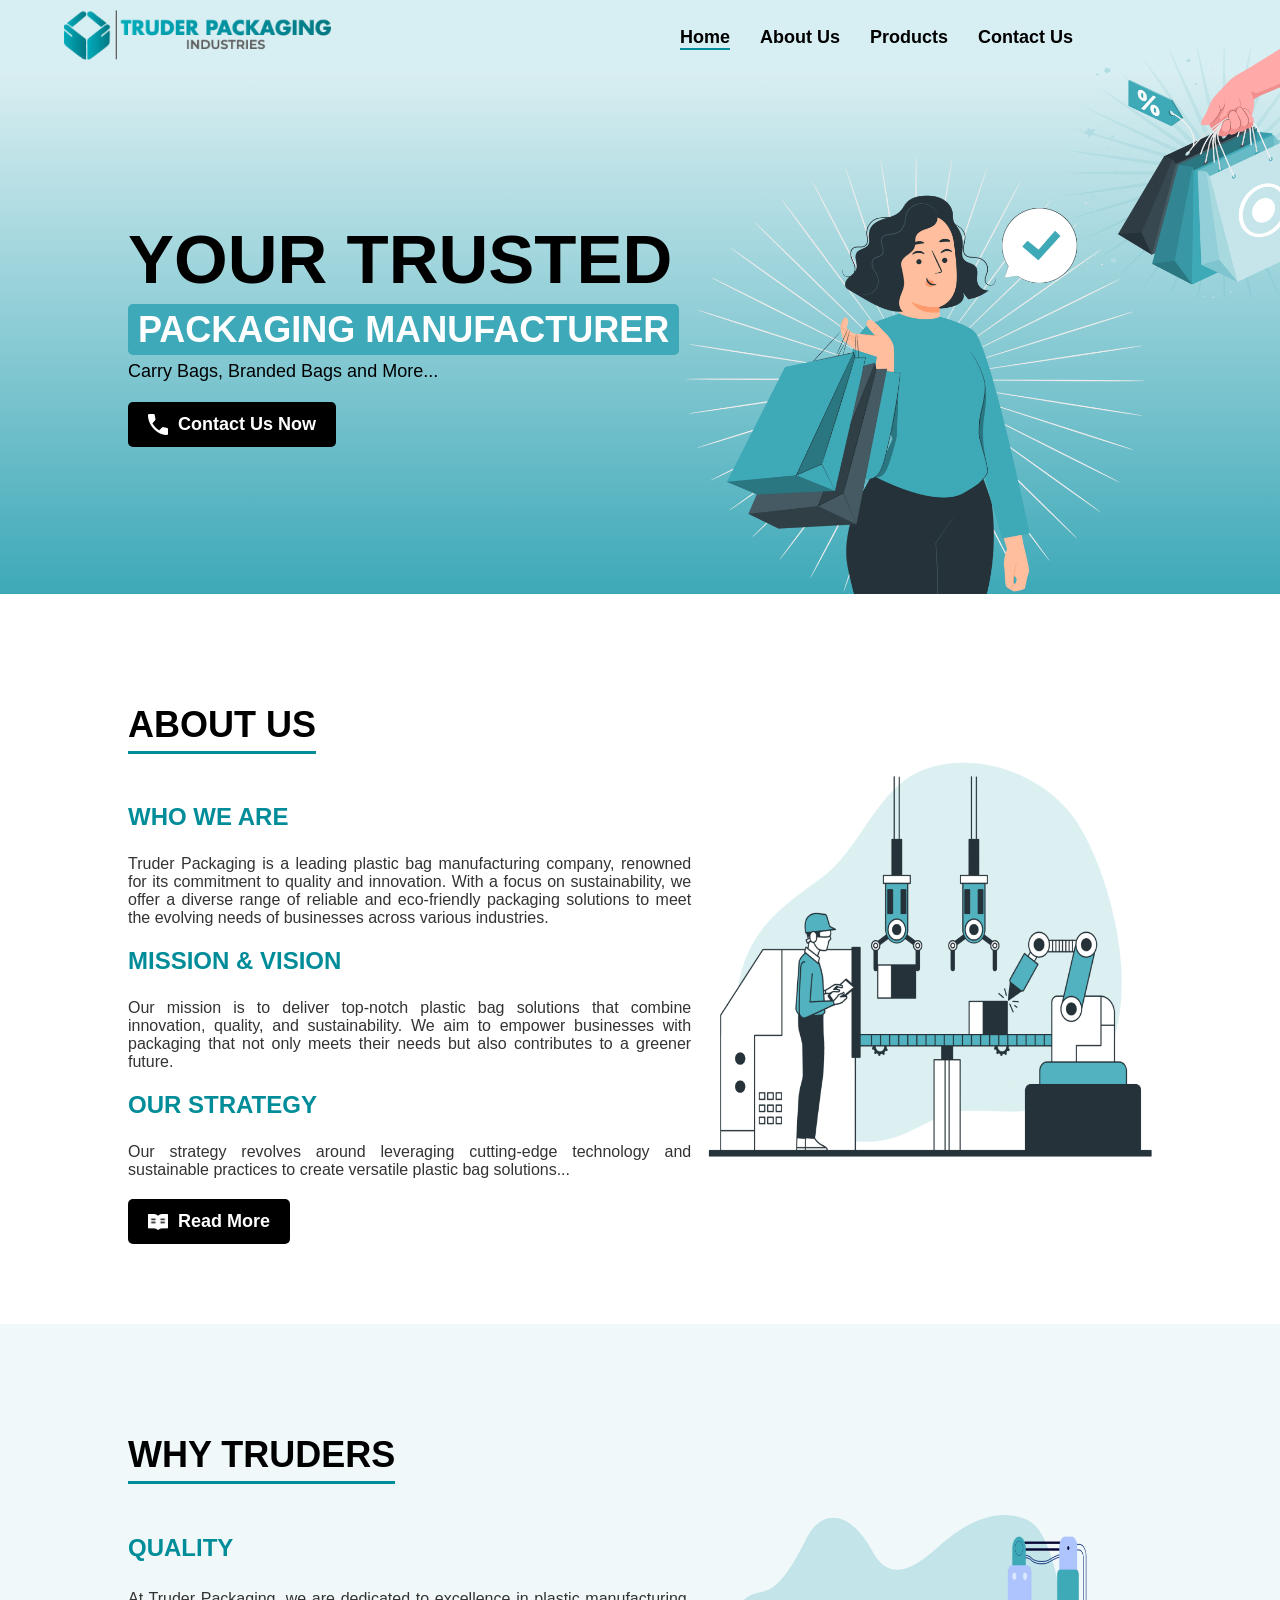
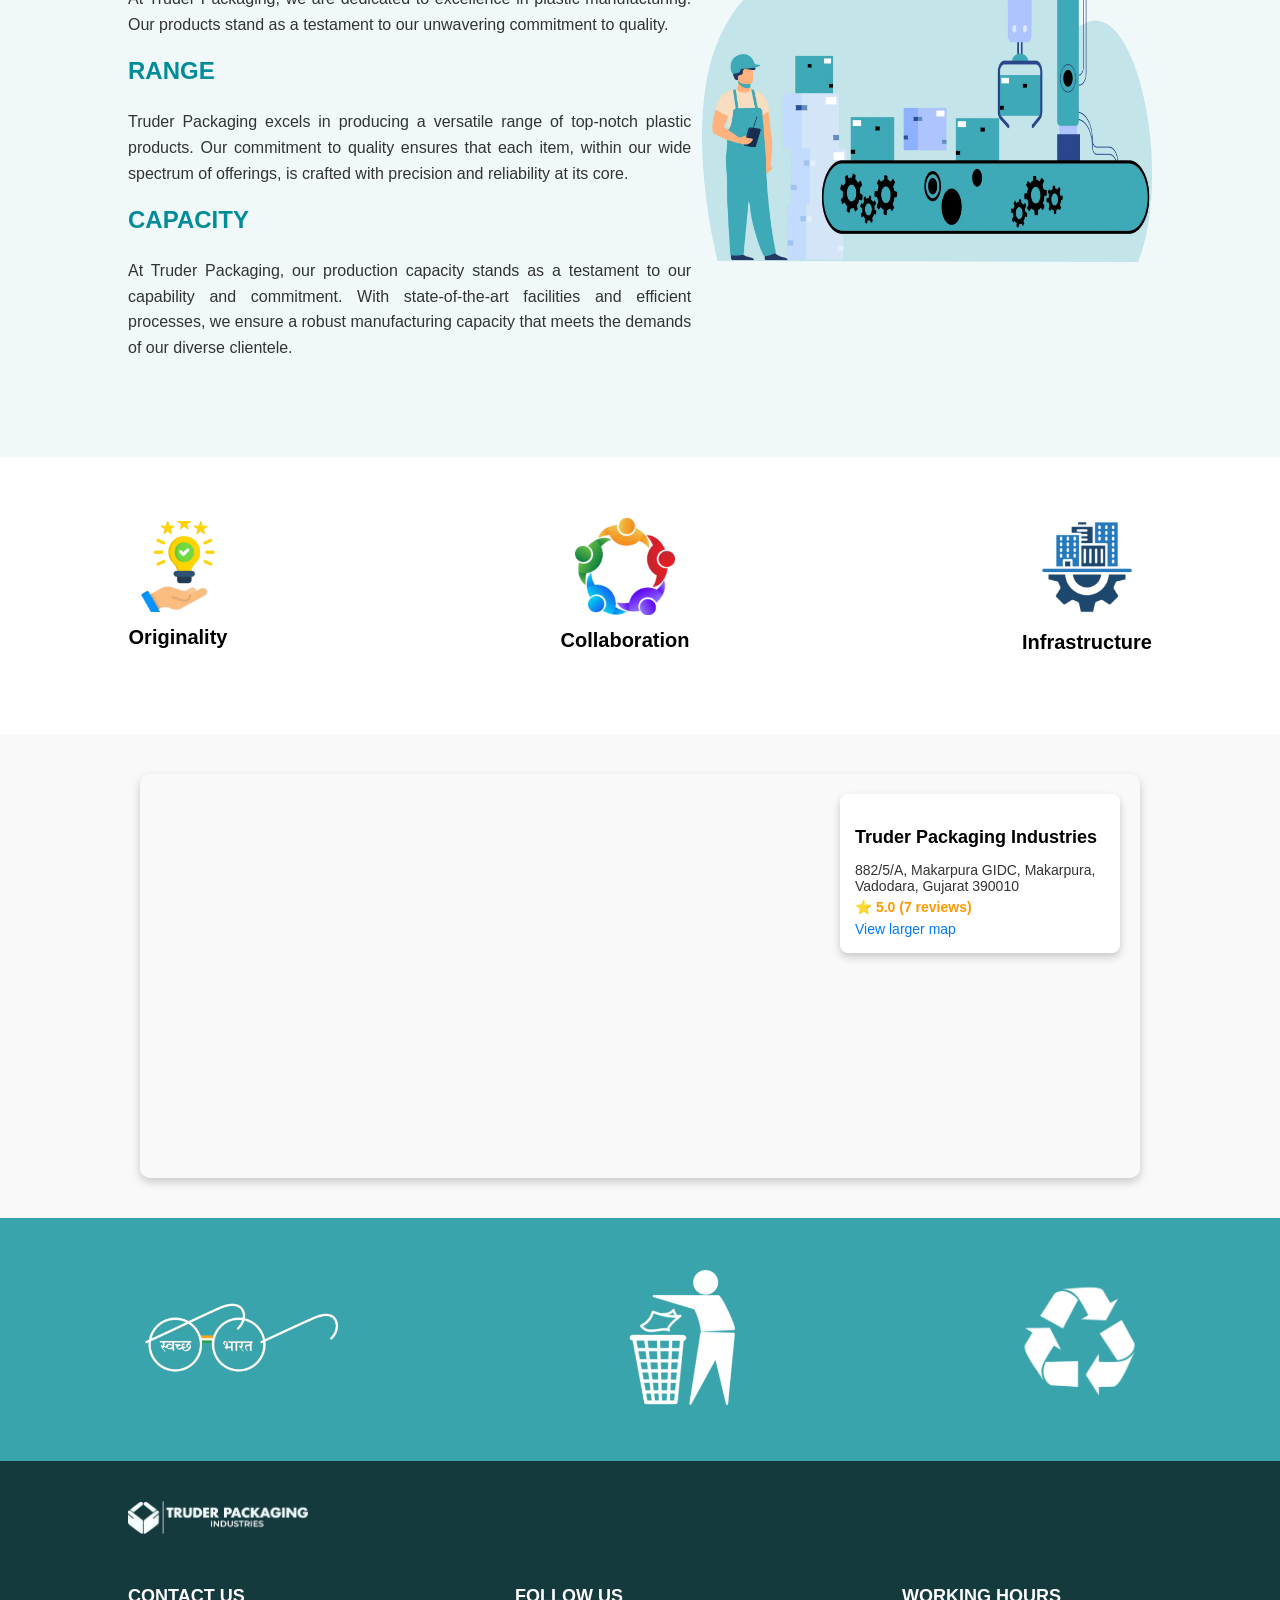
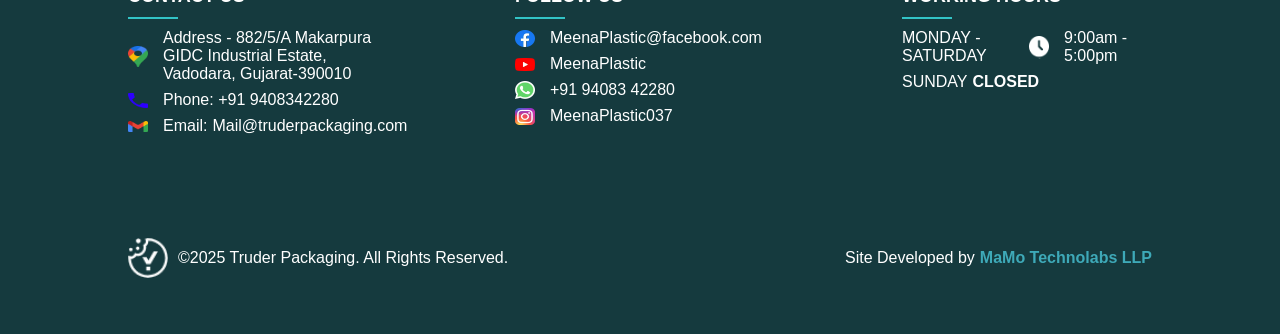
<file: index.html>
<!DOCTYPE html>
<html lang="en">
<head>
    <meta charset="UTF-8">
    <meta name="viewport" content="width=device-width, initial-scale=1.0">
    <title>Truder Packaging | High-Quality Packaging Solutions</title>
    <meta name="description" content="Discover premium packaging solutions at Truder Packaging. We offer durable and reliable packaging materials to meet all your business needs.">
    <meta name="keywords" content="packaging, packaging solutions, packaging materials, plastic packaging, packaging products">
    <link rel="canonical" href="https://harsh-bulsara.github.io/truder-packaging/">
    <link rel="canonical" href="https://harsh-bulsara.github.io/truder-packaging/index.html">
    <meta name="robots" content="index, follow">
    <link rel="stylesheet" href="styles.css">
</head>

<script>
    document.addEventListener("DOMContentLoaded", function () {
        const menuToggle = document.getElementById("mobile-menu");
        const navList = document.querySelector(".nav-list");

        // Toggle menu visibility
        menuToggle.addEventListener("click", function () {
            navList.classList.toggle("active");
        });

        // Close menu when clicking a link
        document.querySelectorAll(".nav-list a").forEach(link => {
            link.addEventListener("click", function () {
                navList.classList.remove("active");
            });
        });
    });
</script>

<body>
    <header>
        <div class="container">
            <div class="logo">
                <img src="images/logo.webp" alt="Truder Packaging Logo">
            </div>

            <!-- Mobile Menu Icon -->
        <div class="menu-toggle" id="mobile-menu">
            ☰
        </div>
            <nav>
                <ul class="nav-list">
                    <li><a href="index.html" class="active">Home</a></li>
                    <li><a href="aboutUs.html">About Us</a></li>
                    <li><a href="product.html">Products</a></li>
                    <li><a href="contact.html">Contact Us</a></li>
                </ul>
            </nav>
        </div>
    </header>

    <!-- Hero Section -->
    <section class="hero">
        <div class="hero-content">
            <h1>YOUR TRUSTED</h1>
            <h2><span class="highlight">PACKAGING MANUFACTURER</span></h2>
            <p>Carry Bags, Branded Bags and More...</p>
            <a href="#" class="cta-button">
                <img src="images/phone-icon.webp" alt="Phone Icon"> Contact Us Now
            </a>
        </div>
        <div class="hero-image">
            <img src="images/hero-image.webp" alt="Shopping Illustration" class="main-hero">
            <img src="images/shopping-bag-modulo.webp" alt="Shopping Bag with Modulo Icon" class="hero-bag-image">
        </div>
        
    </section>

    <!-- About Us Section -->
    <section class="about-us">
        <div class="about-content">
            <h2>ABOUT US</h2>
            <h3>WHO WE ARE</h3>
            <p>Truder Packaging is a leading plastic bag manufacturing company, renowned for its commitment to quality and innovation. With a focus on sustainability, we offer a diverse range of reliable and eco-friendly packaging solutions to meet the evolving needs of businesses across various industries.</p>

            <h3>MISSION & VISION</h3>
            <p>Our mission is to deliver top-notch plastic bag solutions that combine innovation, quality, and sustainability. We aim to empower businesses with packaging that not only meets their needs but also contributes to a greener future.</p>

            <h3>OUR STRATEGY</h3>
            <p>Our strategy revolves around leveraging cutting-edge technology and sustainable practices to create versatile plastic bag solutions...</p>

            <a href="#" class="read-more-button">
                <img src="images/book-icon.webp" alt="Read More"> Read More
            </a>
        </div>
        <div class="about-image">
            <img src="images/about-image.webp" alt="Manufacturing Illustration">
        </div>
    </section>

    <!-- Why Truders Section -->
    <section class="why-truders">
        <div class="why-content">
            <h2>WHY TRUDERS</h2>

            <h3>QUALITY</h3>
            <p>At Truder Packaging, we are dedicated to excellence in plastic manufacturing. Our products stand as a testament to our unwavering commitment to quality.</p>

            <h3>RANGE</h3>
            <p>Truder Packaging excels in producing a versatile range of top-notch plastic products. Our commitment to quality ensures that each item, within our wide spectrum of offerings, is crafted with precision and reliability at its core.</p>

            <h3>CAPACITY</h3>
            <p>At Truder Packaging, our production capacity stands as a testament to our capability and commitment. With state-of-the-art facilities and efficient processes, we ensure a robust manufacturing capacity that meets the demands of our diverse clientele.</p>
        </div>
        <div class="why-image">
            <img src="images/why-truders.webp" alt="Manufacturing Process Illustration">
        </div>
    </section>

    <!-- Key Values Section -->
<section class="key-values">
    <div class="value">
        <img src="images/originality-icon.webp" alt="Originality">
        <h3>Originality</h3>
    </div>
    <div class="value">
        <img src="images/collaboration-icon.webp" alt="Collaboration">
        <h3>Collaboration</h3>
    </div>
    <div class="value">
        <img src="images/infrastructure-icon.webp" alt="Infrastructure">
        <h3>Infrastructure</h3>
    </div>
</section>

<!-- Location Section -->
<section class="location">
    <div class="map-container">
        <!-- Info Box -->
        <div class="map-info">
            <h3>Truder Packaging Industries</h3>
            <p>882/5/A, Makarpura GIDC, Makarpura, Vadodara, Gujarat 390010</p>
            <div class="rating">
                <span>⭐ 5.0 (7 reviews)</span>
            </div>
            <a href="https://goo.gl/maps/some-link" target="_blank" class="map-link">View larger map</a>
        </div>

        <!-- Embedded Google Map -->
        <iframe 
            src="https://www.google.com/maps/embed?pb=!1m18!1m12!1m3!1d117571.43793885866!2d73.11819408929537!3d22.276046480889376!2m3!1f0!2f0!3f0!3m2!1i1024!2i768!4f13.1!3m3!1m2!1s0x395fc8a810d7e0a1%3A0xbbe1a321f4c7e2b1!2sTruder%20Packaging%20Industries!5e0!3m2!1sen!2sin!4v1710000000000!5m2!1sen!2sin" 
            width="100%" 
            height="400" 
            style="border:0;" 
            allowfullscreen="" 
            loading="lazy" 
            referrerpolicy="no-referrer-when-downgrade">
        </iframe>
    </div>
</section>

<!-- Swachh Bharat Section -->
<section class="swachh-bharat">
    <div class="swachh-content">
        <img src="images/swachh-bharat.webp" alt="Swachh Bharat">
        <img src="images/throw-trash.webp" alt="Proper Disposal">
        <img src="images/recycle-icon.webp" alt="Recycling">
    </div>
</section>

<!-- Footer Section -->
<footer class="footer">
    <div class="footer-container">
        <!-- Logo and Company Name -->
        <div class="footer-logo">
            <img src="images/logo-footer.webp" alt="Truder Packaging Industries Logo">
        </div>

        <!-- Wrapper for Footer Sections -->
        <div class="footer-sections-wrapper">
            <!-- Contact Information -->
            <div class="footer-section">
                <h3>CONTACT US</h3>
                <div class="footer-line"></div>
                <p><img src="images/map-icon.webp" alt="Location"> Address - 882/5/A Makarpura GIDC Industrial Estate, Vadodara, Gujarat-390010</p>
                <p><img src="images/phone-icon2.webp" alt="Phone"> Phone: +91 9408342280</p>
                <p><img src="images/email-icon.webp" alt="Email"> Email: <a href="mailto:Mail@truderpackaging.com">Mail@truderpackaging.com</a></p>
            </div>

            <!-- Social Media Links -->
            <div class="footer-section">
                <h3>FOLLOW US</h3>
                <div class="footer-line"></div>
                <p><img src="images/facebook-icon.webp" alt="Facebook"> <a href="#">MeenaPlastic@facebook.com</a></p>
                <p><img src="images/youtube-icon.webp" alt="YouTube"> MeenaPlastic</p>
                <p><img src="images/whatsapp-icon.webp" alt="WhatsApp"> +91 94083 42280</p>
                <p><img src="images/instagram-icon.webp" alt="Instagram"> MeenaPlastic037</p>
            </div>

            <!-- Working Hours -->
            <div class="footer-section">
                <h3>WORKING HOURS</h3>
                <div class="footer-line"></div>
                <p>MONDAY - SATURDAY <img src="images/clock-icon.webp" alt="Clock"> 9:00am - 5:00pm</p>
                <p>SUNDAY <strong>CLOSED</strong></p>
            </div>
        </div>
        <!-- Copyright & Developer Section -->
        <div class="footer-bottom">
            <div class="footer-bottom-left">
                <img src="images/footer-icon.webp" alt="Footer Logo">
                <p>©2025 Truder Packaging. All Rights Reserved.</p>
            </div>
            <div class="footer-bottom-right">
                <p>Site Developed by <a href="https://mamotechnolabs.com" target="_blank">MaMo Technolabs LLP</a></p>
            </div>
        </div>
    </div>
</footer>


</body>
</html>
</file>
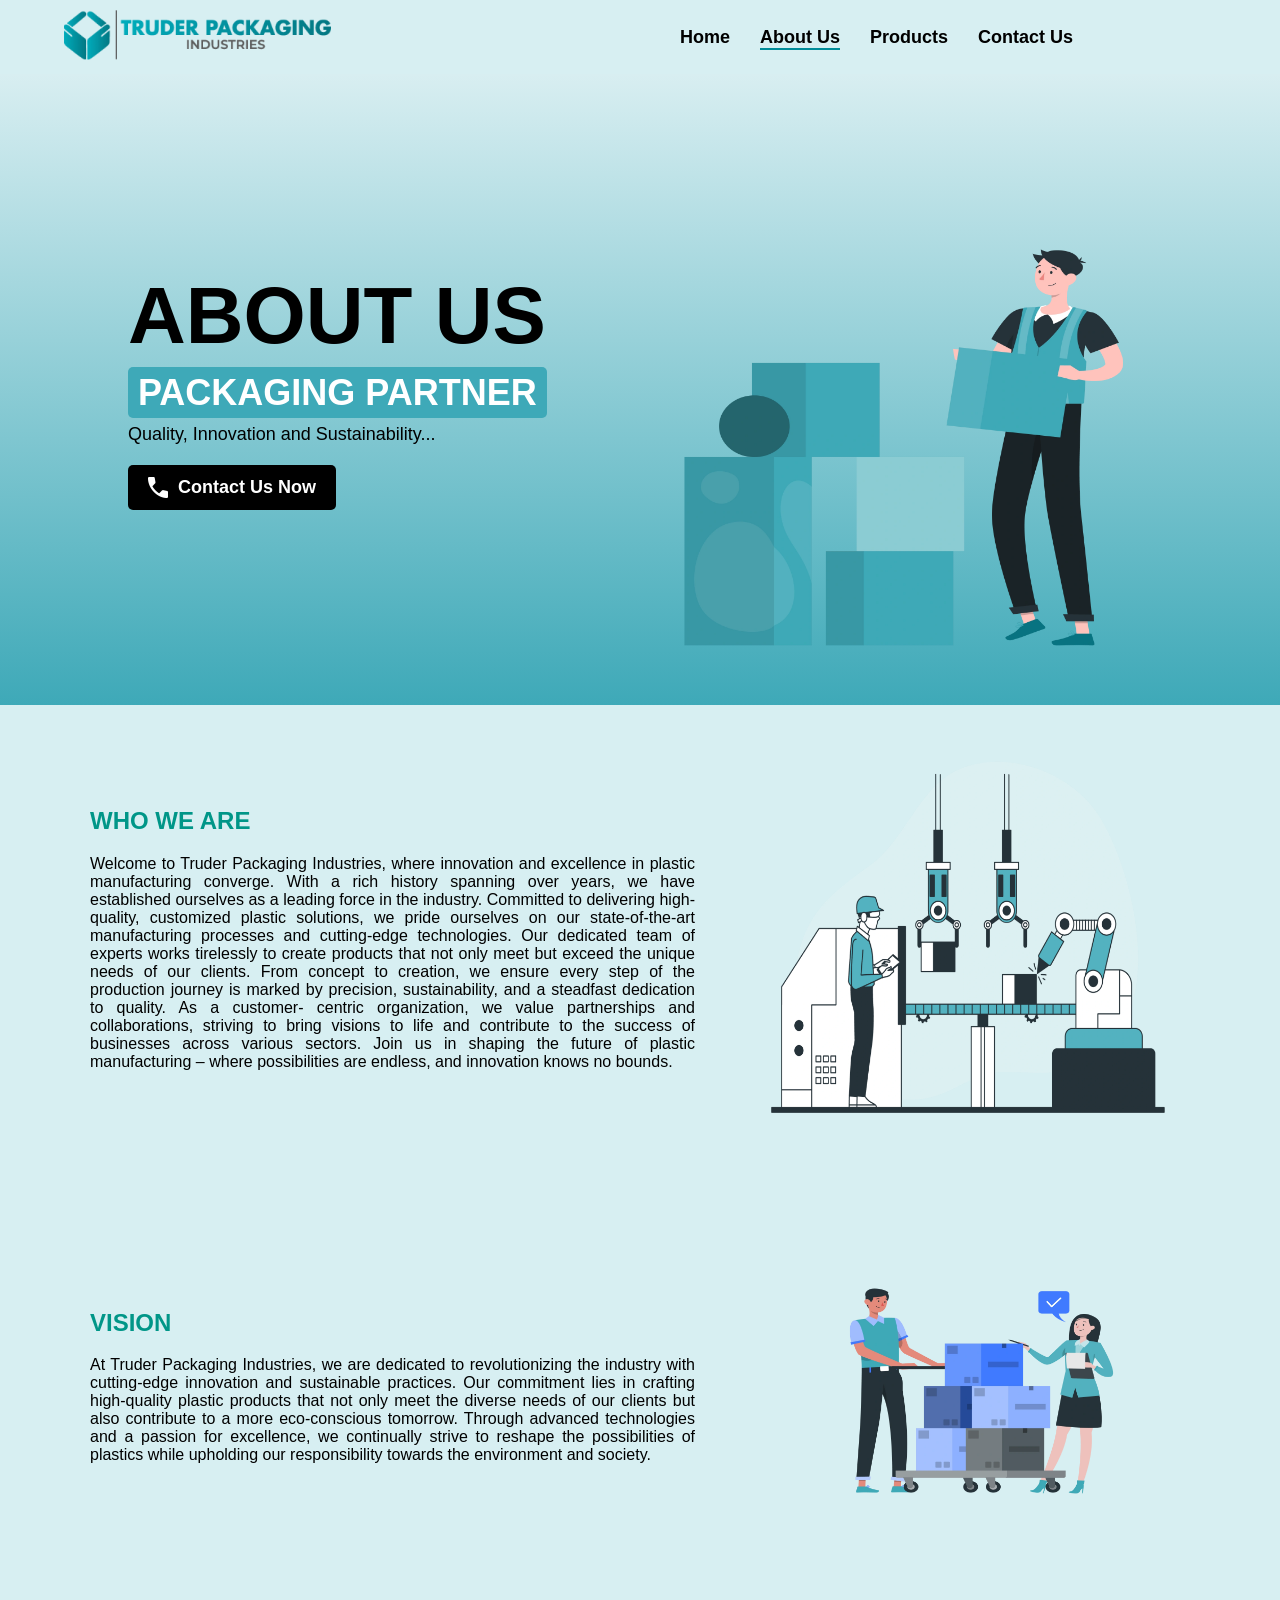
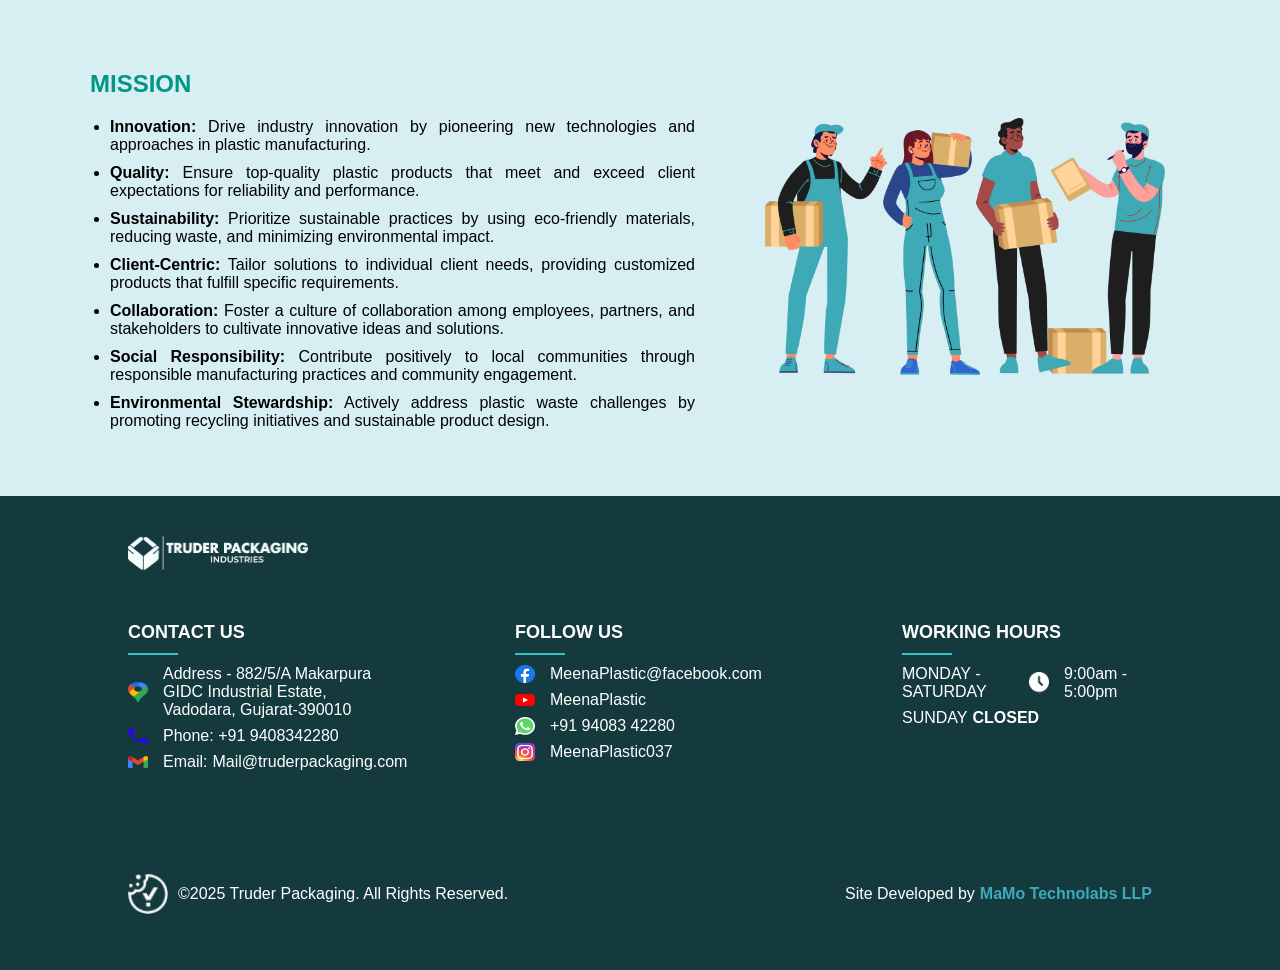
<file: aboutUs.html>
<!DOCTYPE html>
<html lang="en">
<head>
    <meta charset="UTF-8">
    <meta name="viewport" content="width=device-width, initial-scale=1.0">
    <title>About Us | Truder Packaging – Quality Packaging Solutions</title>
    <meta name="description" content="Learn more about Truder Packaging Industries, a leading plastic manufacturing company dedicated to quality, innovation, and sustainability.">
    <meta name="keywords" content="about us, plastic manufacturing, packaging solutions, plastic products, plastic industry">
    <link rel="stylesheet" href="styles.css">
    <link rel="canonical" href="https://harsh-bulsara.github.io/truder-packaging/aboutUs.html">
    <meta name="robots" content="index, follow">
</head>
<script>
    document.addEventListener("DOMContentLoaded", function () {
        const menuToggle = document.getElementById("mobile-menu");
        const navList = document.querySelector(".nav-list");

        // Toggle menu visibility
        menuToggle.addEventListener("click", function () {
            navList.classList.toggle("active");
        });

        // Close menu when clicking a link
        document.querySelectorAll(".nav-list a").forEach(link => {
            link.addEventListener("click", function () {
                navList.classList.remove("active");
            });
        });
    });
</script>
<body>

    <!-- Header -->
    <header>
        <div class="container">
            <div class="logo">
                <img src="images/logo.webp" alt="Truder Packaging Logo">
            </div>

            <!-- Mobile Menu Icon -->
        <div class="menu-toggle" id="mobile-menu">
            ☰
        </div>
            <nav>
                <ul class="nav-list">
                    <li><a href="index.html">Home</a></li>
                    <li><a href="aboutUs.html" class="active">About Us</a></li>
                    <li><a href="product.html">Products</a></li>
                    <li><a href="contact.html">Contact Us</a></li>
                </ul>
            </nav>
        </div>
    </header>

    <!-- About Us Hero Section -->
<section class="hero about-hero">
    <div class="hero-content">
        <h1>ABOUT US</h1>
        <h2><span class="highlight">PACKAGING PARTNER</span></h2>
        <p>Quality, Innovation and Sustainability...</p>
        <a href="#" class="cta-button">
            <img src="images/phone-icon.webp" alt="Phone Icon"> Contact Us Now
        </a>
    </div>
    <div class="hero-about-image">
        <img src="images/about-hero-image.webp" alt="About Us Illustration" class="main-hero">
    </div>
</section>


    <!-- Who We Are Section -->
    <section class="who-we-are">
        <div class="text-content">
            <h2>WHO WE ARE</h2>
            <p>
                Welcome to Truder Packaging Industries, where innovation and excellence in plastic manufacturing converge. With a
                rich history spanning over years, we have established ourselves as a leading force in the industry. Committed to
                delivering high-quality, customized plastic solutions, we pride ourselves on our state-of-the-art manufacturing
                processes and cutting-edge technologies. Our dedicated team of experts works tirelessly to create products that not
                only meet but exceed the unique needs of our clients. From concept to creation, we ensure every step of the
                production journey is marked by precision, sustainability, and a steadfast dedication to quality. As a customer-
                centric organization, we value partnerships and collaborations, striving to bring visions to life and contribute to the
                success of businesses across various sectors. Join us in shaping the future of plastic manufacturing – where
                possibilities are endless, and innovation knows no bounds.
            </p>
        </div>
        <div class="image-content">
            <img src="images/about-image.webp" alt="Robotic Manufacturing">
        </div>
    </section>

    <!-- Vision Section -->
<section class="who-we-are vision">
    <div class="text-content">
        <h2>VISION</h2>
        <p>
            At Truder Packaging Industries, we are dedicated to revolutionizing the industry with cutting-edge innovation and sustainable practices. 
            Our commitment lies in crafting high-quality plastic products that not only meet the diverse needs of our clients but also contribute to a more eco-conscious tomorrow. 
            Through advanced technologies and a passion for excellence, we continually strive to reshape the possibilities of plastics while upholding our responsibility towards the environment and society.
        </p>
    </div>
    <div class="image-content">
        <img src="images/vision-image.webp" alt="Vision Image">
    </div>
</section>

<!-- Mission Section -->
<section class="who-we-are mission">
    <div class="text-content">
        <h2>MISSION</h2>
        <ul>
            <li><strong>Innovation:</strong> Drive industry innovation by pioneering new technologies and approaches in plastic manufacturing.</li>
            <li><strong>Quality:</strong> Ensure top-quality plastic products that meet and exceed client expectations for reliability and performance.</li>
            <li><strong>Sustainability:</strong> Prioritize sustainable practices by using eco-friendly materials, reducing waste, and minimizing environmental impact.</li>
            <li><strong>Client-Centric:</strong> Tailor solutions to individual client needs, providing customized products that fulfill specific requirements.</li>
            <li><strong>Collaboration:</strong> Foster a culture of collaboration among employees, partners, and stakeholders to cultivate innovative ideas and solutions.</li>
            <li><strong>Social Responsibility:</strong> Contribute positively to local communities through responsible manufacturing practices and community engagement.</li>
            <li><strong>Environmental Stewardship:</strong> Actively address plastic waste challenges by promoting recycling initiatives and sustainable product design.</li>
        </ul>
    </div>
    <div class="image-content">
        <img src="images/mission-image.webp" alt="Mission Image">
    </div>
</section>


    <!-- Footer -->
    <!-- Footer Section -->
<footer class="footer">
    <div class="footer-container">
        <!-- Logo and Company Name -->
        <div class="footer-logo">
            <img src="images/logo-footer.webp" alt="Truder Packaging Industries Logo">
        </div>

        <!-- Wrapper for Footer Sections -->
        <div class="footer-sections-wrapper">
            <!-- Contact Information -->
            <div class="footer-section">
                <h3>CONTACT US</h3>
                <div class="footer-line"></div>
                <p><img src="images/map-icon.webp" alt="Location"> Address - 882/5/A Makarpura GIDC Industrial Estate, Vadodara, Gujarat-390010</p>
                <p><img src="images/phone-icon2.webp" alt="Phone"> Phone: +91 9408342280</p>
                <p><img src="images/email-icon.webp" alt="Email"> Email: <a href="mailto:Mail@truderpackaging.com">Mail@truderpackaging.com</a></p>
            </div>

            <!-- Social Media Links -->
            <div class="footer-section">
                <h3>FOLLOW US</h3>
                <div class="footer-line"></div>
                <p><img src="images/facebook-icon.webp" alt="Facebook"> <a href="#">MeenaPlastic@facebook.com</a></p>
                <p><img src="images/youtube-icon.webp" alt="YouTube"> MeenaPlastic</p>
                <p><img src="images/whatsapp-icon.webp" alt="WhatsApp"> +91 94083 42280</p>
                <p><img src="images/instagram-icon.webp" alt="Instagram"> MeenaPlastic037</p>
            </div>

            <!-- Working Hours -->
            <div class="footer-section">
                <h3>WORKING HOURS</h3>
                <div class="footer-line"></div>
                <p>MONDAY - SATURDAY <img src="images/clock-icon.webp" alt="Clock"> 9:00am - 5:00pm</p>
                <p>SUNDAY <strong>CLOSED</strong></p>
            </div>
        </div>
        <!-- Copyright & Developer Section -->
        <div class="footer-bottom">
            <div class="footer-bottom-left">
                <img src="images/footer-icon.webp" alt="Footer Logo">
                <p>©2025 Truder Packaging. All Rights Reserved.</p>
            </div>
            <div class="footer-bottom-right">
                <p>Site Developed by <a href="https://mamotechnolabs.com" target="_blank">MaMo Technolabs LLP</a></p>
            </div>
        </div>
    </div>
</footer>

</body>
</html>
</file>
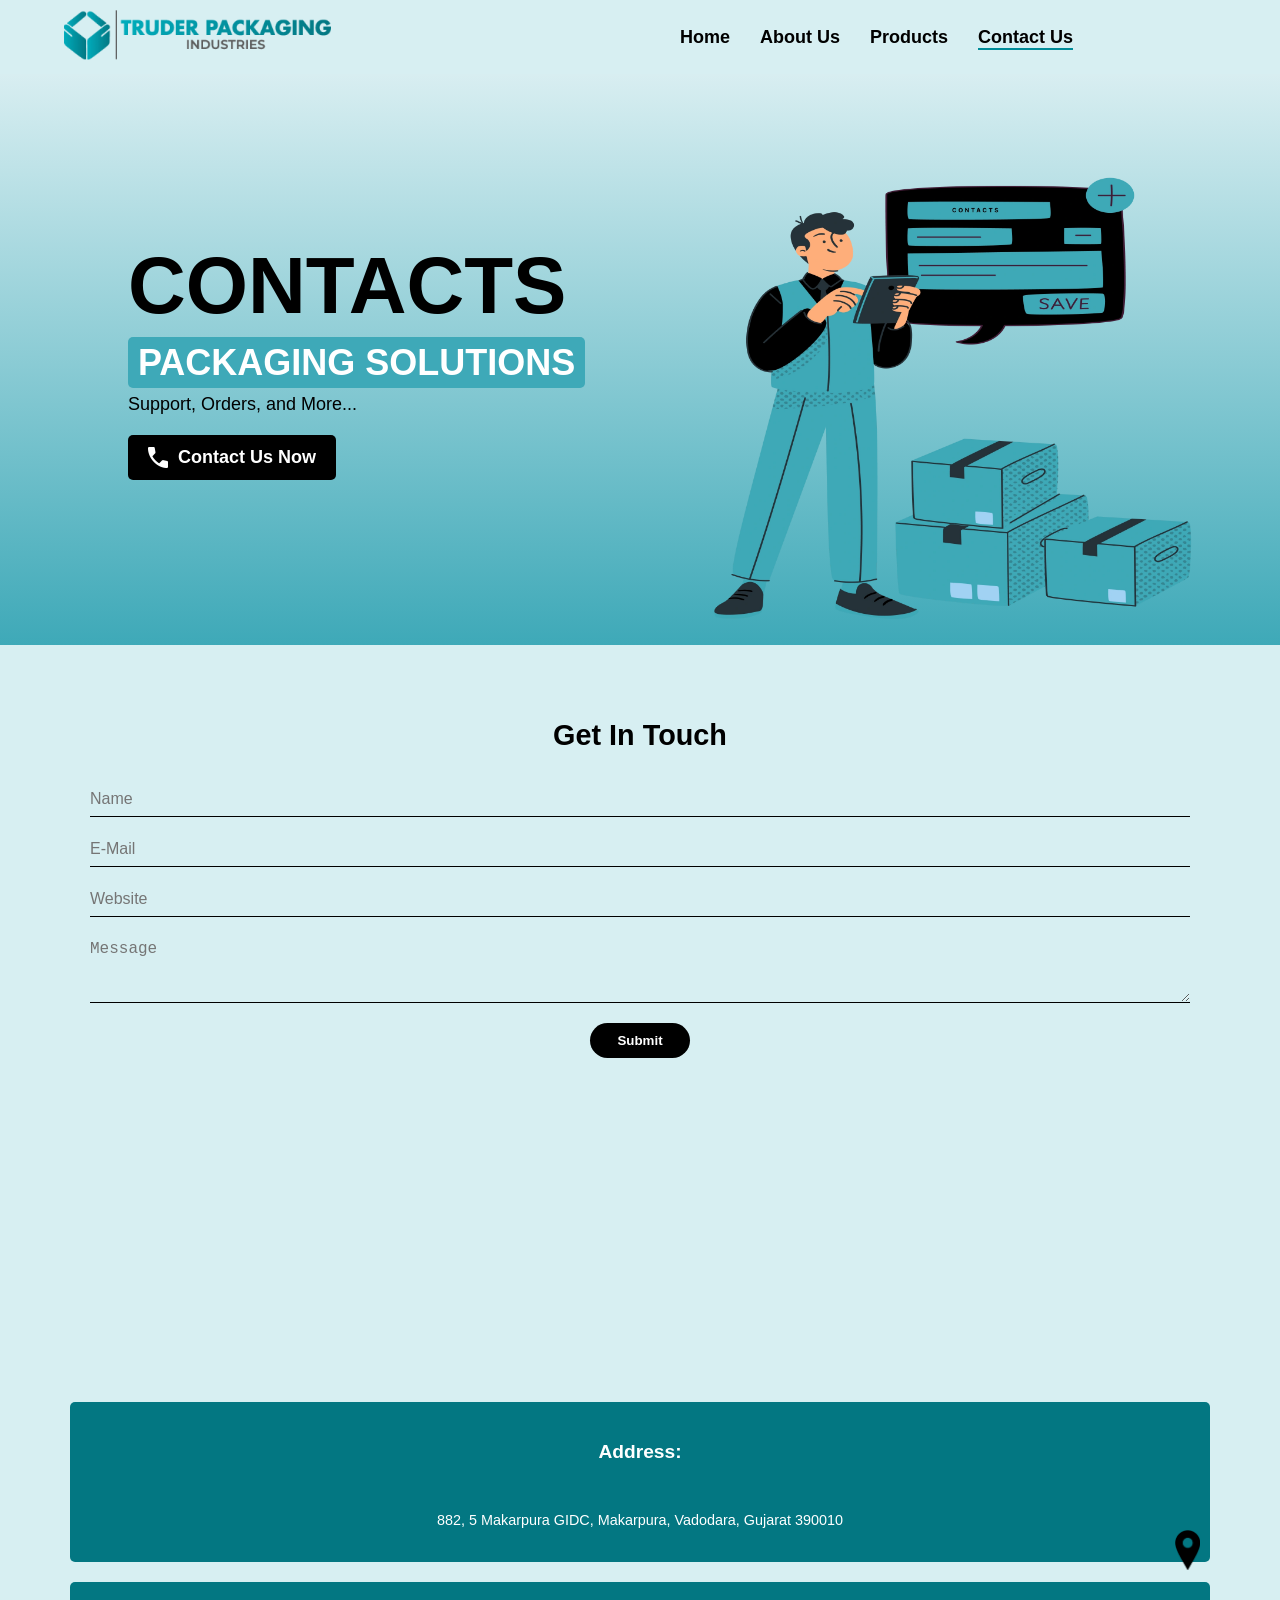
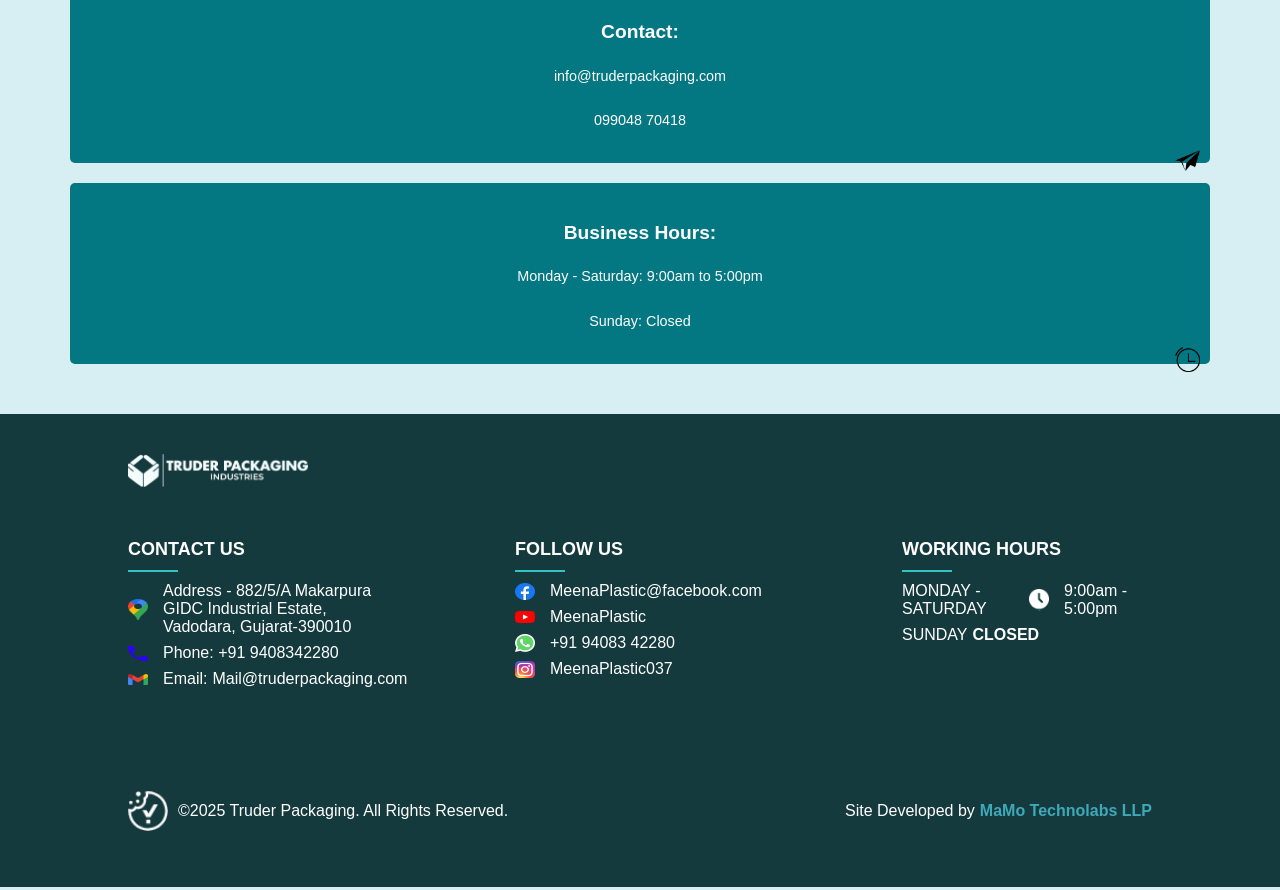
<file: contact.html>
<!DOCTYPE html>
<html lang="en">
<head>
    <meta charset="UTF-8">
    <meta name="viewport" content="width=device-width, initial-scale=1.0">
    <title>Contact Truder Packaging | Get in Touch for Packaging Solutions</title>
    <meta name="description" content="Contact Truder Packaging Industries for all your packaging needs. Reach out for support, orders, and more.">
    <meta name="keywords" content="contact, packaging solutions, packaging company, packaging industry, packaging manufacturer">
    <link rel="canonical" href="https://harsh-bulsara.github.io/truder-packaging/contact.html">
    <meta name="robots" content="index, follow">
    <link rel="stylesheet" href="styles.css">
</head>
<script>
    document.addEventListener("DOMContentLoaded", function () {
        const menuToggle = document.getElementById("mobile-menu");
        const navList = document.querySelector(".nav-list");

        // Toggle menu visibility
        menuToggle.addEventListener("click", function () {
            navList.classList.toggle("active");
        });

        // Close menu when clicking a link
        document.querySelectorAll(".nav-list a").forEach(link => {
            link.addEventListener("click", function () {
                navList.classList.remove("active");
            });
        });
    });
</script>
<body>

    <!-- Header -->
    <header>
        <div class="container">
            <div class="logo">
                <img src="images/logo.webp" alt="Truder Packaging Logo">
            </div>

            <!-- Mobile Menu Icon -->
        <div class="menu-toggle" id="mobile-menu">
            ☰
        </div>
            <nav>
                <ul class="nav-list">
                    <li><a href="index.html">Home</a></li>
                    <li><a href="aboutUs.html">About Us</a></li>
                    <li><a href="product.html">Products</a></li>
                    <li><a href="contact.html" class="active">Contact Us</a></li>
                </ul>
            </nav>
        </div>
    </header>

    <!-- Contact Hero Section -->
<section class="hero about-hero">
    <div class="hero-content">
        <h1>CONTACTS</h1>
        <h2><span class="highlight">PACKAGING SOLUTIONS</span></h2>
        <p>Support, Orders, and More...</p>
        <a href="#" class="cta-button">
            <img src="images/phone-icon.webp" alt="Phone Icon"> Contact Us Now
        </a>
    </div>
    <div class="hero-about-image">
        <img src="images/contact-hero-image.webp" alt="About Us Illustration" class="main-hero">
    </div>
</section>

    <!-- Contact Section -->
    <section class="contact-container">
        <!-- Left: Contact Form -->
        <div class="contact-form">
            <h2>Get In Touch</h2>
            <form>
                <input type="text" placeholder="Name" required>
                <input type="email" placeholder="E-Mail" required>
                <input type="text" placeholder="Website">
                <textarea placeholder="Message" rows="3" required></textarea>
                <button type="submit" class="submit-btn">Submit</button>
            </form>
        </div>

        <!-- Right: Map & Contact Details -->
        <div class="contact-info">
            <iframe 
                src="https://www.google.com/maps/embed?pb=!1m18!1m12!1m3!1d3757.881676304926!2d73.15284907502954!3d22.340200979722522!2m3!1f0!2f0!3f0!3m2!1i1024!2i768!4f13.1!3m3!1m2!1s0x395fc62dfaaa8d33%3A0xabc123456789!2sTruder%20Packaging%20Industries!5e0!3m2!1sen!2sin!4v1234567890123" 
                width="100%" height="250" style="border:0;" allowfullscreen="" loading="lazy">
            </iframe>

            <!-- Contact Details Boxes -->
            <div class="contact-details">
                <div class="box">
                    <h3>Address:</h3>
                    <p>882, 5 Makarpura GIDC, Makarpura, Vadodara, Gujarat 390010</p>
                    <img src="images/address-icon.webp" alt="Address Icon" class="icon">
                </div>
                <div class="box">
                    <h3>Contact:</h3>
                    <p>info@truderpackaging.com</p>
                    <p>099048 70418</p>
                    <img src="images/contact-icon.webp" alt="Contact Icon" class="icon">
                </div>
                <div class="box">
                    <h3>Business Hours:</h3>
                    <p>Monday - Saturday: 9:00am to 5:00pm</p>
                    <p>Sunday: Closed</p>
                    <img src="images/hours-icon.webp" alt="Business Hours Icon" class="icon">
                </div>
            </div>
        </div>
    </section>

    <!-- Footer Section -->
<footer class="footer">
    <div class="footer-container">
        <!-- Logo and Company Name -->
        <div class="footer-logo">
            <img src="images/logo-footer.webp" alt="Truder Packaging Industries Logo">
        </div>

        <!-- Wrapper for Footer Sections -->
        <div class="footer-sections-wrapper">
            <!-- Contact Information -->
            <div class="footer-section">
                <h3>CONTACT US</h3>
                <div class="footer-line"></div>
                <p><img src="images/map-icon.webp" alt="Location"> Address - 882/5/A Makarpura GIDC Industrial Estate, Vadodara, Gujarat-390010</p>
                <p><img src="images/phone-icon2.webp" alt="Phone"> Phone: +91 9408342280</p>
                <p><img src="images/email-icon.webp" alt="Email"> Email: <a href="mailto:Mail@truderpackaging.com">Mail@truderpackaging.com</a></p>
            </div>

            <!-- Social Media Links -->
            <div class="footer-section">
                <h3>FOLLOW US</h3>
                <div class="footer-line"></div>
                <p><img src="images/facebook-icon.webp" alt="Facebook"> <a href="#">MeenaPlastic@facebook.com</a></p>
                <p><img src="images/youtube-icon.webp" alt="YouTube"> MeenaPlastic</p>
                <p><img src="images/whatsapp-icon.webp" alt="WhatsApp"> +91 94083 42280</p>
                <p><img src="images/instagram-icon.webp" alt="Instagram"> MeenaPlastic037</p>
            </div>

            <!-- Working Hours -->
            <div class="footer-section">
                <h3>WORKING HOURS</h3>
                <div class="footer-line"></div>
                <p>MONDAY - SATURDAY <img src="images/clock-icon.webp" alt="Clock"> 9:00am - 5:00pm</p>
                <p>SUNDAY <strong>CLOSED</strong></p>
            </div>
        </div>
        <!-- Copyright & Developer Section -->
        <div class="footer-bottom">
            <div class="footer-bottom-left">
                <img src="images/footer-icon.webp" alt="Footer Logo">
                <p>©2025 Truder Packaging. All Rights Reserved.</p>
            </div>
            <div class="footer-bottom-right">
                <p>Site Developed by <a href="https://mamotechnolabs.com" target="_blank">MaMo Technolabs LLP</a></p>
            </div>
        </div>
    </div>
</footer>
</file>
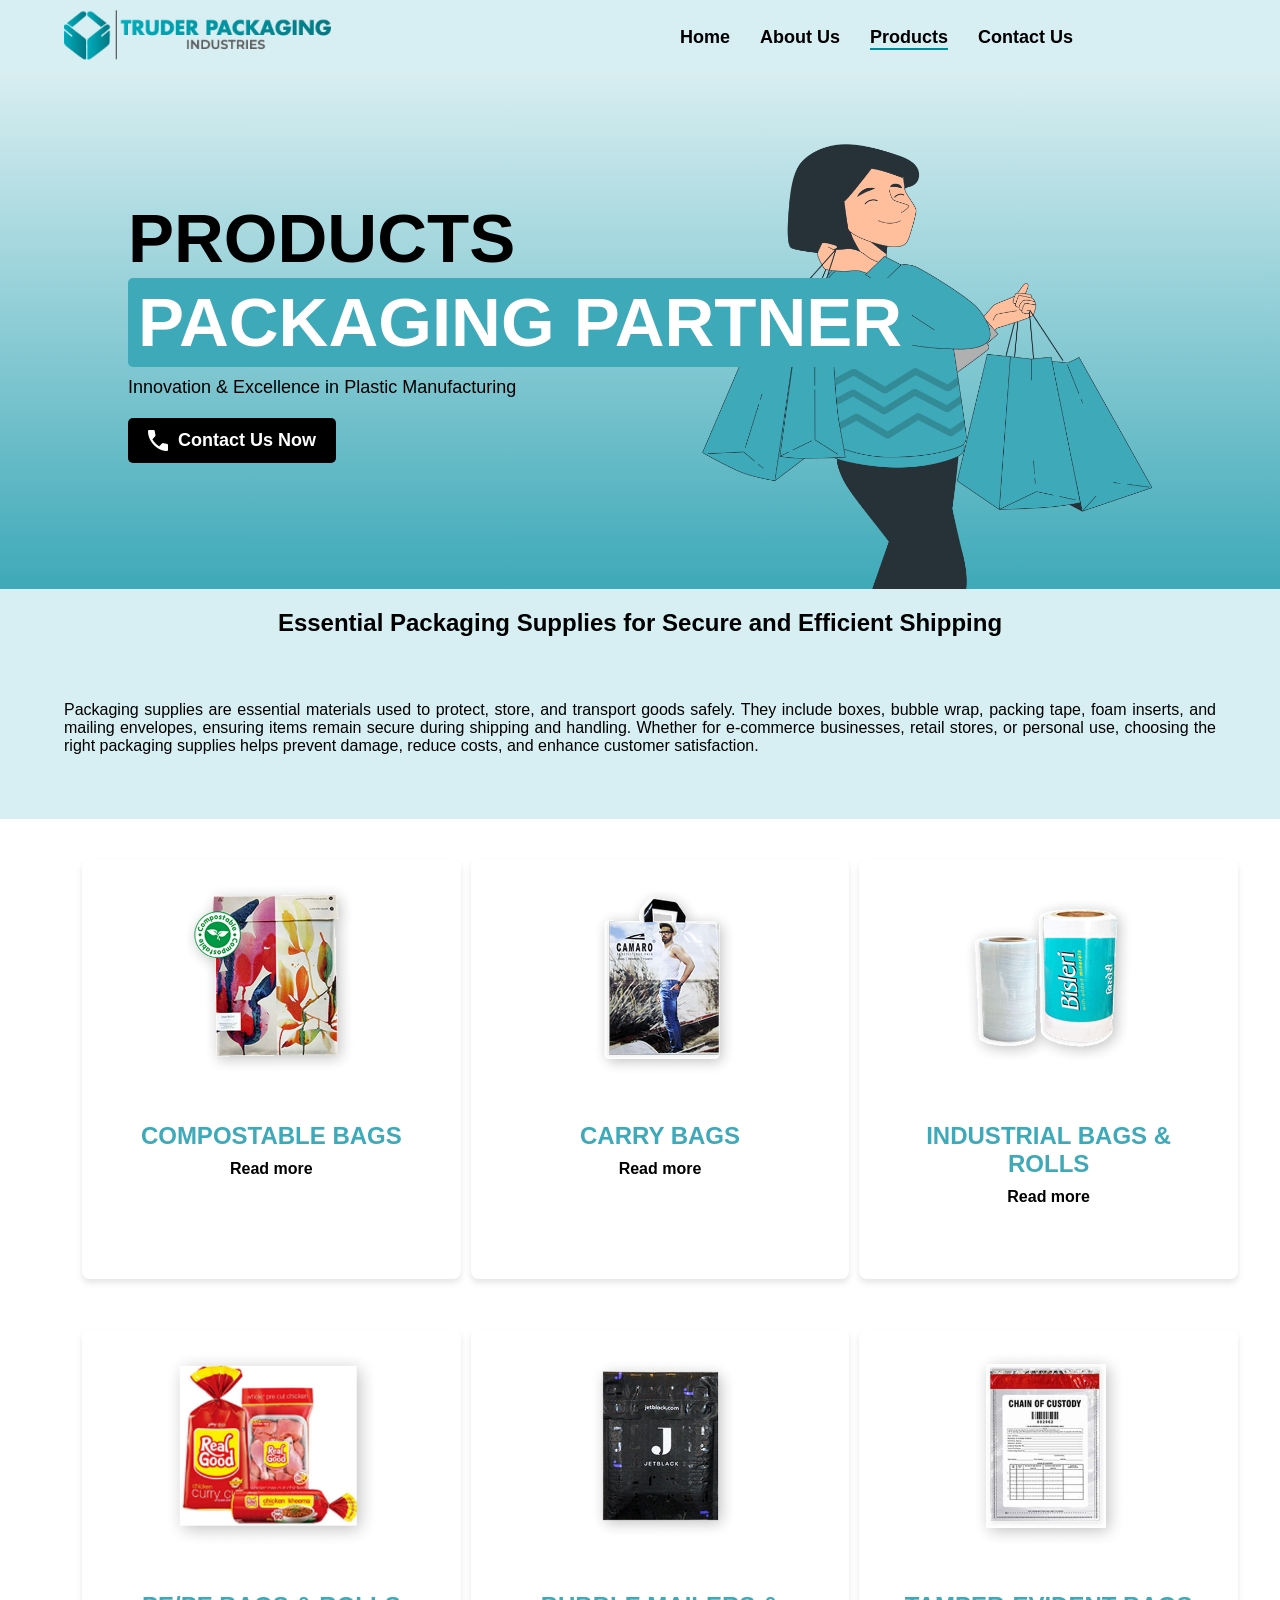
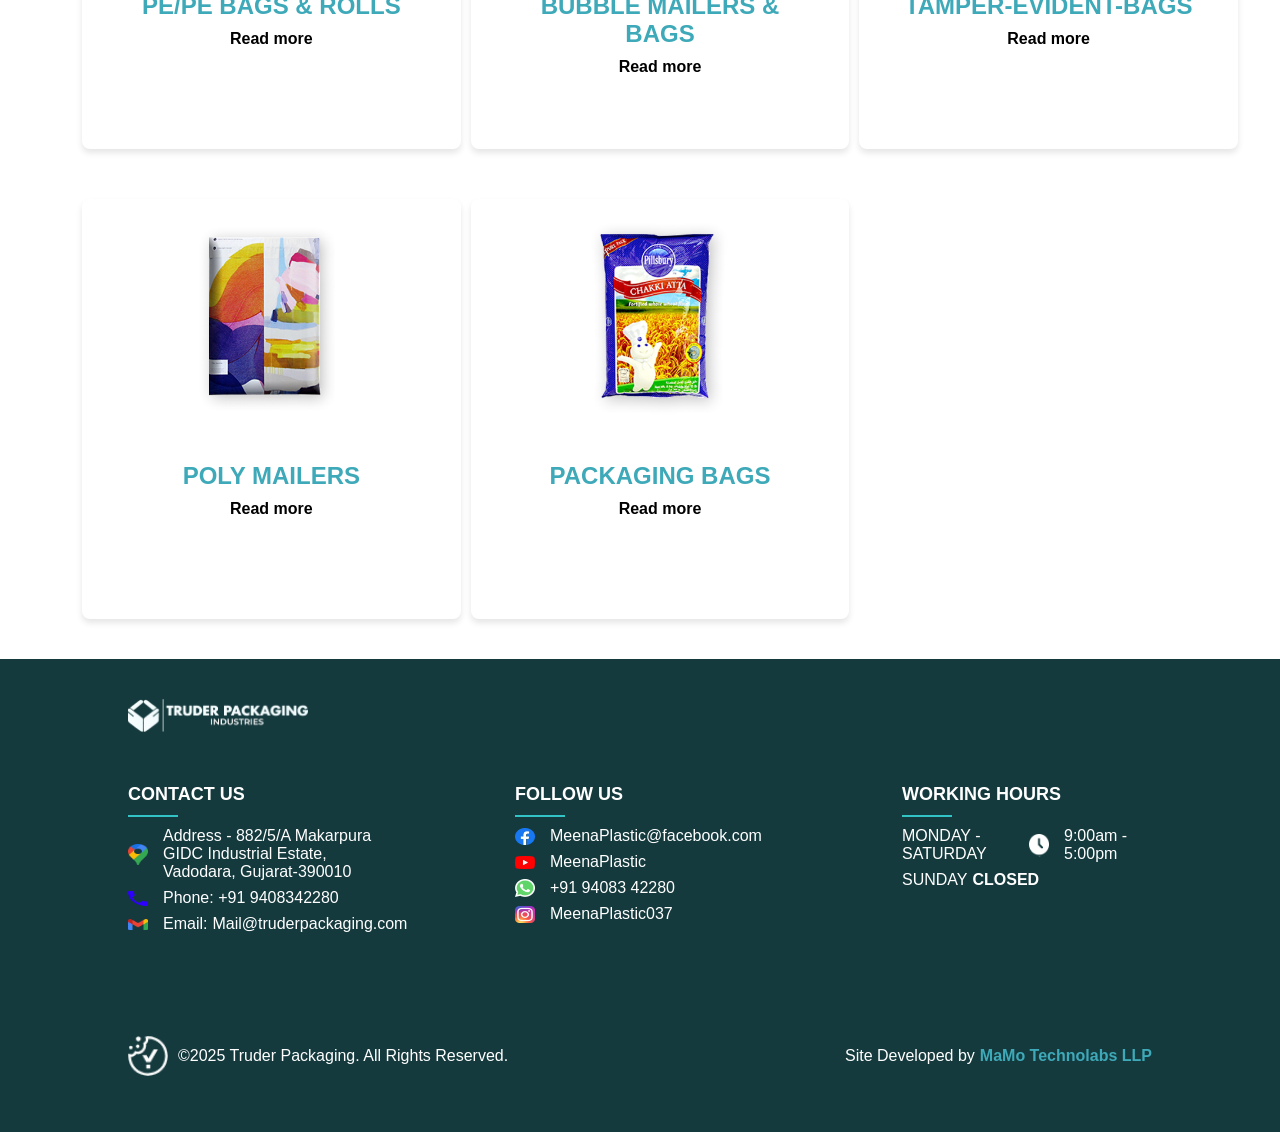
<file: product.html>
<!doctype html>
<html lang=en>
<head>
<meta charset=UTF-8>
<meta name=viewport content="width=device-width,initial-scale=1">
<title>Explore Premium Products | Truder Packaging Product Showcase</title>
<meta name="description" content="Discover premium packaging solutions with Truder Packaging. Explore innovative designs and sustainable materials for your product needs.">
<meta name="keywords" content="packaging, plastic packaging, eco-friendly packaging, packaging products, packaging solutions">
<link rel=stylesheet href=styles.css>
<link rel="canonical" href="https://harsh-bulsara.github.io/truder-packaging/product.html">
<meta name="robots" content="index, follow">
<meta property="og:title" content="We are providing packaging designing services in vadodara." />
<meta property="og:description" content="We are providing packaging designing services for all industries, feel free to call us anytime." />
<meta property="og:image" content="https://raw.githubusercontent.com/Harsh-Bulsara/truder-packaging/refs/heads/main/4b26f75ed9.webp" />
</head>
<script>document.addEventListener("DOMContentLoaded",(function(){const e=document.getElementById("mobile-menu"),t=document.querySelector(".nav-list");e.addEventListener("click",(function(){t.classList.toggle("active")})),document.querySelectorAll(".nav-list a").forEach((e=>{e.addEventListener("click",(function(){t.classList.remove("active")}))}))}))</script>
<body>
<header>
<div class=container>
<div class=logo>
<img src=images/logo.webp alt="Truder Packaging Logo">
</div>
<div class=menu-toggle id=mobile-menu>
☰
</div>
<nav>
<ul class=nav-list>
<li><a href=index.html>Home</a></li>
<li><a href=aboutUs.html>About Us</a></li>
<li><a href=product.html class=active>Products</a></li>
<li><a href=contact.html>Contact Us</a></li>
</ul>
</nav>
</div>
</header>
<section class="hero product-hero">
<div class=hero-content>
<h1>PRODUCTS</h1>
<h1><span class=highlight>PACKAGING PARTNER</span></h1>
<p>Innovation & Excellence in Plastic Manufacturing</p>
<a href=# class=cta-button>
<img src=images/phone-icon.webp alt="Phone Icon"> Contact Us Now
</a>
</div>
<div class=hero-product-image>
<img src=images/product-hero-image.webp alt="About Us Illustration" class=main-hero>
</div>
</section>
<section>
<div>
<h2 style=text-align:center>Essential Packaging Supplies for Secure and Efficient Shipping</h2>
<p style=text-align:justify;margin:5%>Packaging supplies are essential materials used to protect, store, and transport goods safely. They include boxes, bubble wrap, packing tape, foam inserts, and mailing envelopes, ensuring items remain secure during shipping and handling. Whether for e-commerce businesses, retail stores, or personal use, choosing the right packaging supplies helps prevent damage, reduce costs, and enhance customer satisfaction.</p>
</div>
</section>
<section class=products>
<div class=container>
<div class="product left">
<div class=product-image>
<img src=images/main-product-1.webp alt="Eco-Friendly Packaging">
</div>
<div class=product-text>
<h3>COMPOSTABLE BAGS</h3>
<a href=readMore.html>Read more</a>
</div>
</div>
<div class="product right">
<div class=product-image>
<img src=images/main-product-2.webp alt="Security Packaging">
</div>
<div class=product-text>
<h3>CARRY BAGS</h3>
<a href=readMore.html>Read more</a>
</div>
</div>
<div class="product left">
<div class=product-image>
<img src=images/main-product-3.webp alt="Printed Packaging Rolls">
</div>
<div class=product-text>
<h3>INDUSTRIAL BAGS & ROLLS</h3>
<a href=readMore.html>Read more</a>
</div>
</div>
<div class="product right">
<div class=product-image>
<img src=images/main-product-4.webp alt="Custom Printed Carry Bags">
</div>
<div class=product-text>
<h3> PE/PE BAGS & ROLLS </h3>
<a href=readMore.html>Read more</a>
</div>
</div>
<div class="product left">
<div class=product-image>
<img src=images/main-product-5.webp alt="Food Packaging">
</div>
<div class=product-text>
<h3> BUBBLE MAILERS & BAGS </h3>
<a href=readMore.html>Read more</a>
</div>
</div>
<div class="product right">
<div class=product-image>
<img src=images/main-product-6.webp alt="Premium Black Courier Bags">
</div>
<div class=product-text>
<h3>TAMPER-EVIDENT-BAGS</h3>
<a href=readMore.html>Read more</a>
</div>
</div>
<div class="product left">
<div class=product-image>
<img src=images/main-product-7.webp alt="Fashion Packaging">
</div>
<div class=product-text>
<h3>POLY MAILERS</h3>
<a href=readMore.html>Read more</a>
</div>
</div>
<div class="product right">
<div class=product-image>
<img src=images/main-product-8.webp alt="Branded Flour Packaging">
</div>
<div class=product-text>
<h3>PACKAGING BAGS</h3>
<a href=readMore.html>Read more</a>
</div>
</div>
</div>
</section>
<footer class=footer>
<div class=footer-container>
<div class=footer-logo>
<img src=images/logo-footer.webp alt="Truder Packaging Industries Logo">
</div>
<div class=footer-sections-wrapper>
<div class=footer-section>
<h3>CONTACT US</h3>
<div class=footer-line></div>
<p><img src=images/map-icon.webp alt=Location> Address - 882/5/A Makarpura GIDC Industrial Estate, Vadodara, Gujarat-390010</p>
<p><img src=images/phone-icon2.webp alt=Phone> Phone: +91 9408342280</p>
<p><img src=images/email-icon.webp alt=Email> Email: <a href=mailto:Mail@truderpackaging.com>Mail@truderpackaging.com</a></p>
</div>
<div class=footer-section>
<h3>FOLLOW US</h3>
<div class=footer-line></div>
<p><img src=images/facebook-icon.webp alt=Facebook> <a href=#>MeenaPlastic@facebook.com</a></p>
<p><img src=images/youtube-icon.webp alt=YouTube> MeenaPlastic</p>
<p><img src=images/whatsapp-icon.webp alt=WhatsApp> +91 94083 42280</p>
<p><img src=images/instagram-icon.webp alt=Instagram> MeenaPlastic037</p>
</div>
<div class=footer-section>
<h3>WORKING HOURS</h3>
<div class=footer-line></div>
<p>MONDAY - SATURDAY <img src=images/clock-icon.webp alt=Clock> 9:00am - 5:00pm</p>
<p>SUNDAY <strong>CLOSED</strong></p>
</div>
</div>
<div class=footer-bottom>
<div class=footer-bottom-left>
<img src=images/footer-icon.webp alt="Footer Logo">
<p>©2025 Truder Packaging. All Rights Reserved.</p>
</div>
<div class=footer-bottom-right>
<p>Site Developed by <a href=https://mamotechnolabs.com target=_blank>MaMo Technolabs LLP</a></p>
</div>
</div>
</div>
</footer>
</body>
</html>
</file>
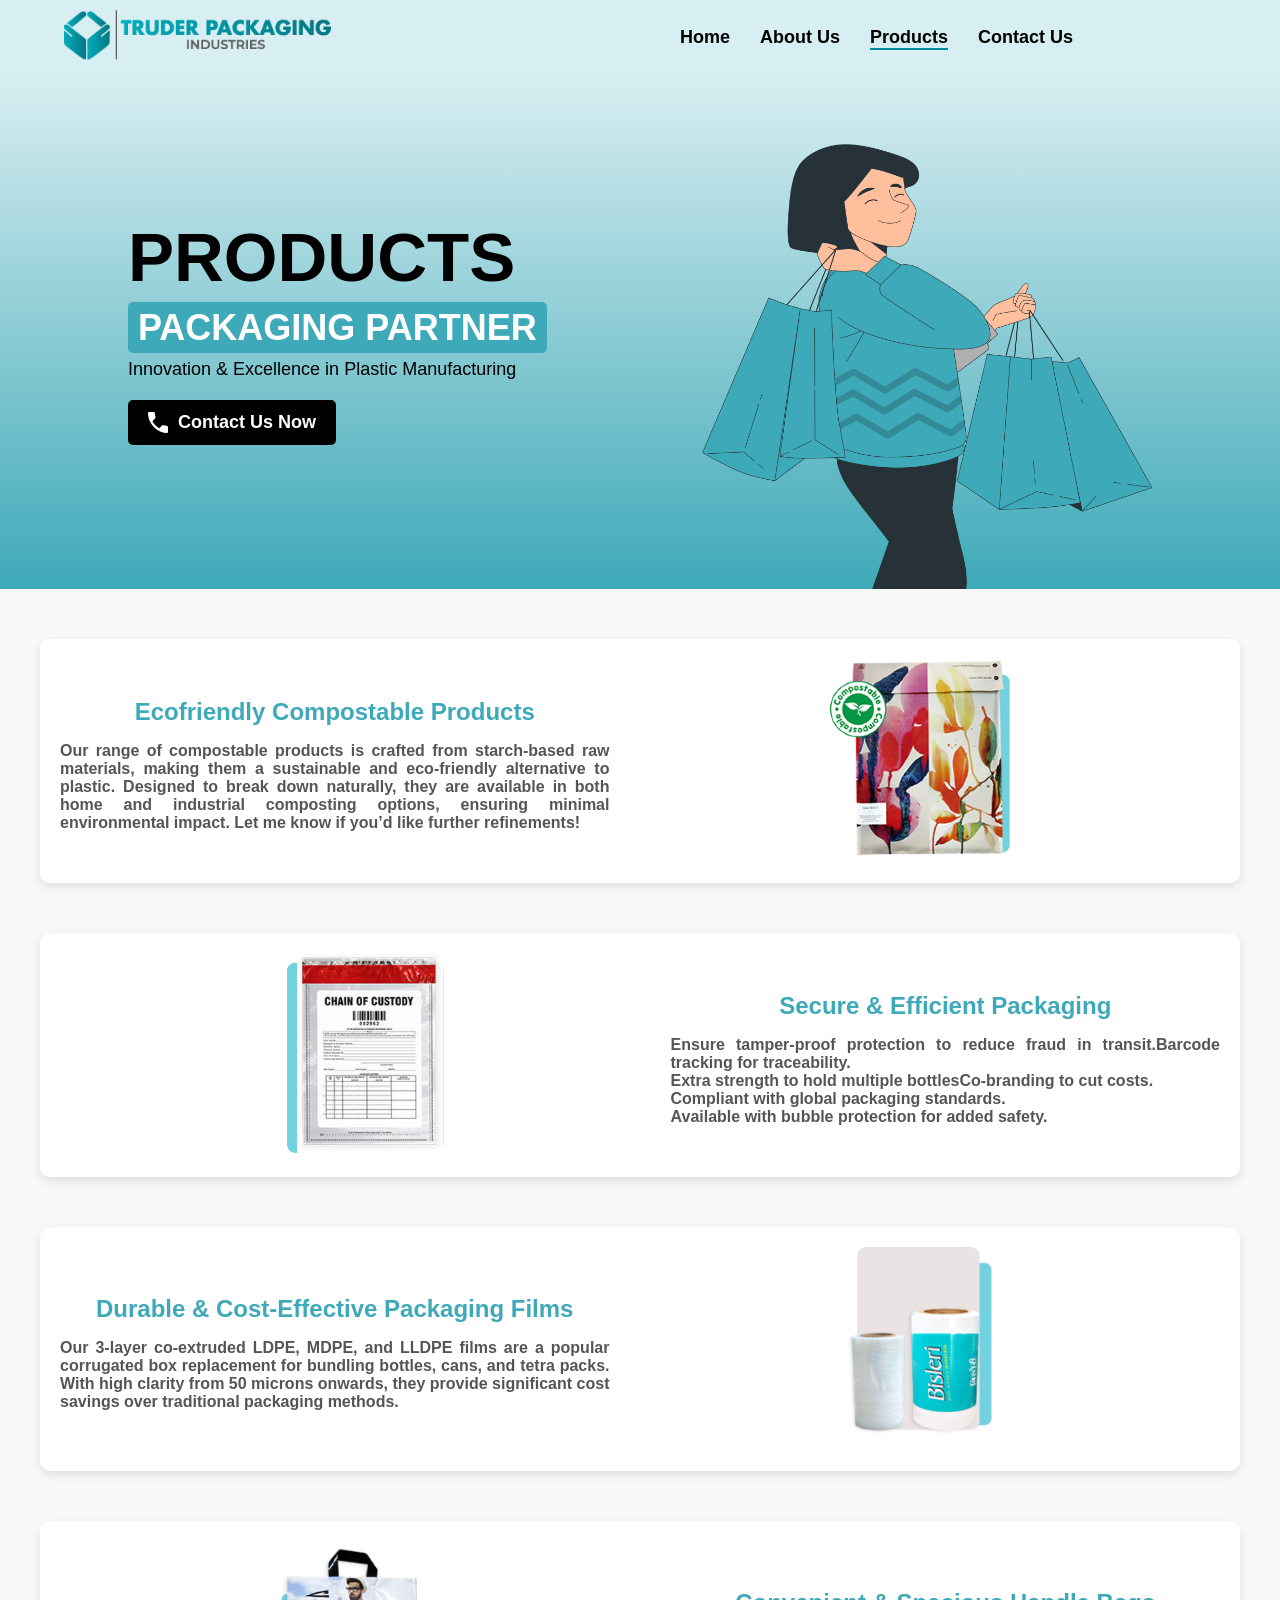
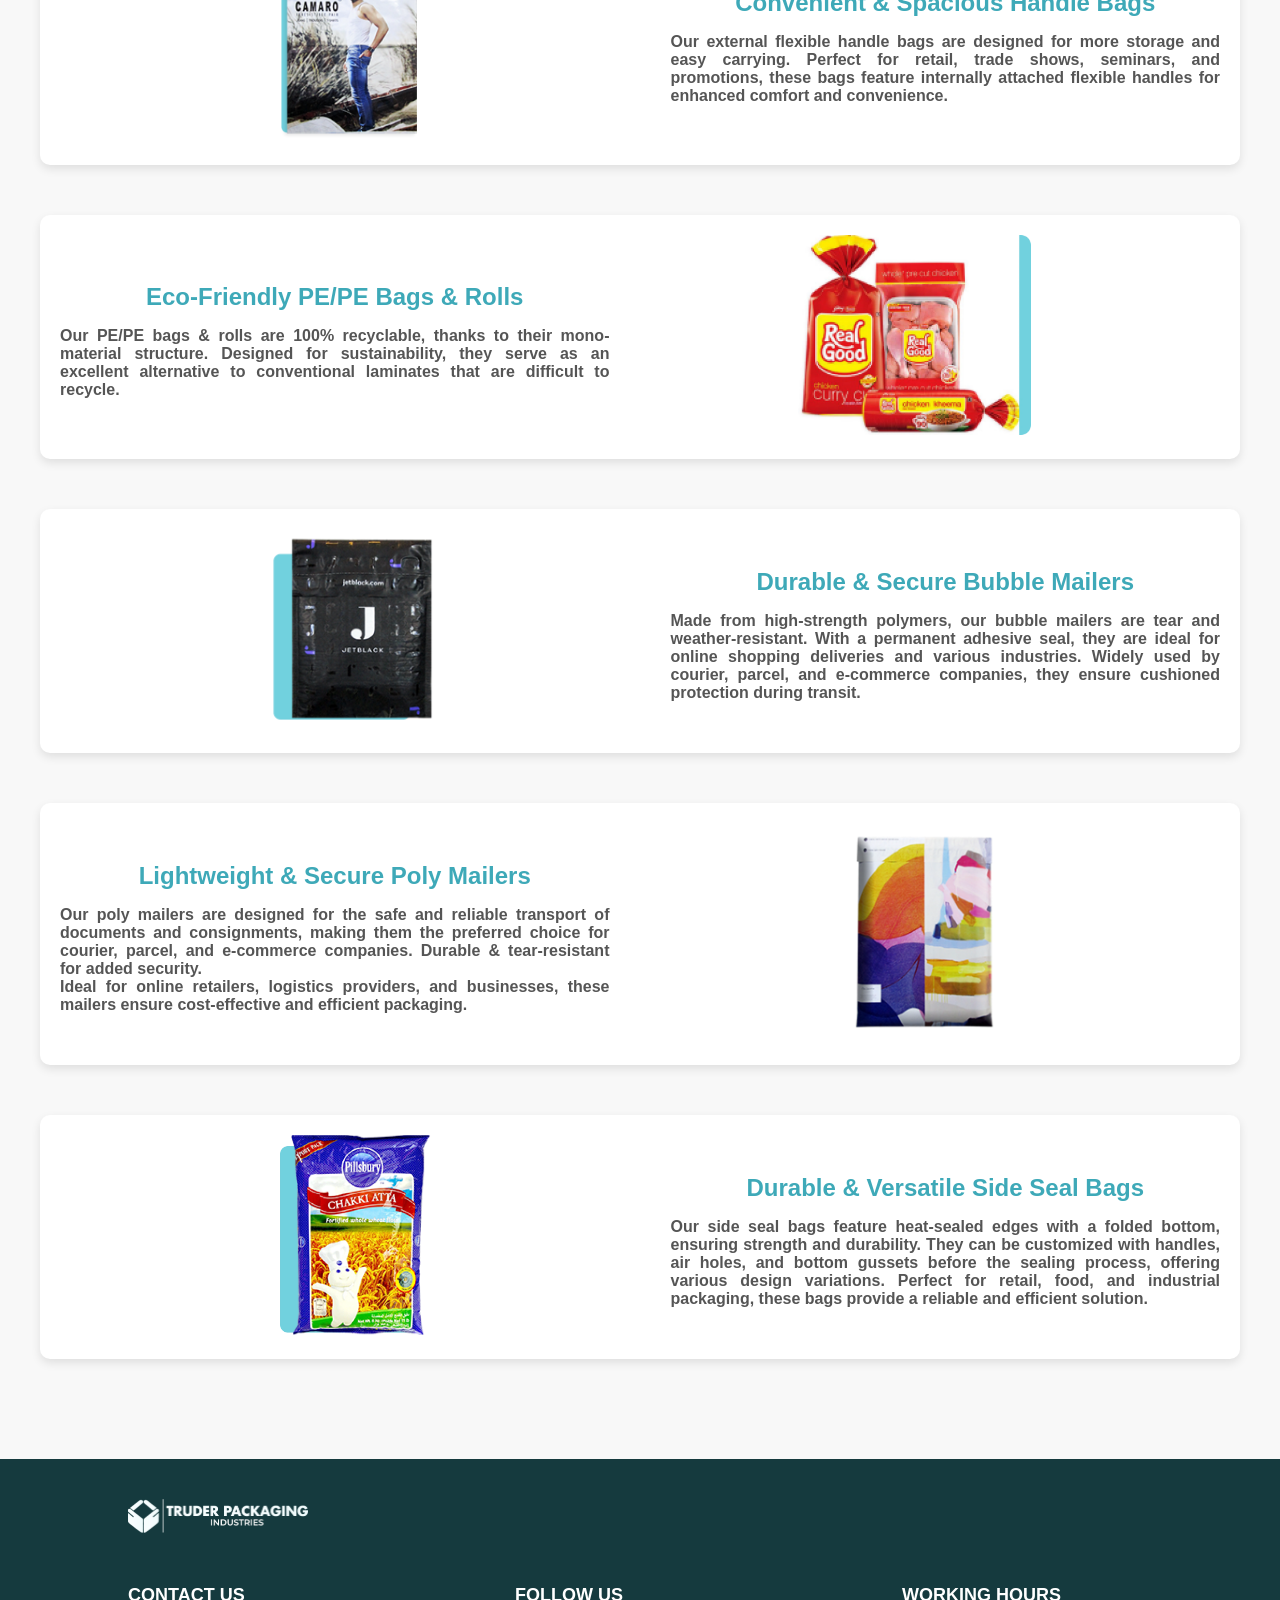
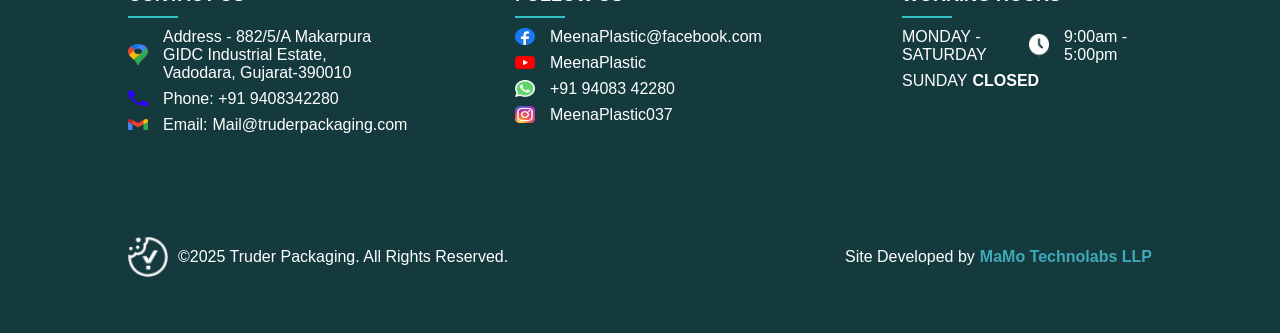
<file: readMore.html>
<!DOCTYPE html>
<html lang="en">
<head>
    <meta charset="UTF-8">
    <meta name="viewport" content="width=device-width, initial-scale=1.0">
    <title>Truder Packaging Solutions | Quality Packaging for Every Need</title>
    <meta name="description" content="Discover top-quality packaging solutions with Truder Packaging. From durable materials to innovative designs, we ensure reliable and efficient packaging.">
    <meta name="keywords" content="packaging, packaging solutions, packaging materials, plastic packaging, packaging products">
    <link rel="canonical" href="https://harsh-bulsara.github.io/truder-packaging/readMore.html">
    <meta name="robots" content="index, follow">
    <link rel="stylesheet" href="styles.css">
</head>
<script>
    document.addEventListener("DOMContentLoaded", function () {
        const menuToggle = document.getElementById("mobile-menu");
        const navList = document.querySelector(".nav-list");

        // Toggle menu visibility
        menuToggle.addEventListener("click", function () {
            navList.classList.toggle("active");
        });

        // Close menu when clicking a link
        document.querySelectorAll(".nav-list a").forEach(link => {
            link.addEventListener("click", function () {
                navList.classList.remove("active");
            });
        });
    });
</script>
<body>

    <!-- Header -->
    <header>
        <div class="container">
            <div class="logo">
                <img src="images/logo.webp" alt="Truder Packaging Logo">
            </div>

            <!-- Mobile Menu Icon -->
        <div class="menu-toggle" id="mobile-menu">
            ☰
        </div>
            <nav>
                <ul class="nav-list">
                    <li><a href="index.html">Home</a></li>
                    <li><a href="aboutUs.html">About Us</a></li>
                    <li><a href="product.html" class="active">Products</a></li>
                    <li><a href="contact.html">Contact Us</a></li>
                </ul>
            </nav>
        </div>
    </header>

    <!-- Read More Hero Section -->
<section class="hero product-hero">
    <div class="hero-content">
        <h1>PRODUCTS</h1>
        <h2><span class="highlight">PACKAGING PARTNER</span></h2>
        <p>Innovation & Excellence in Plastic Manufacturing</p>
        <a href="#" class="cta-button">
            <img src="images/phone-icon.webp" alt="Phone Icon"> Contact Us Now
        </a>
    </div>
    <div class="hero-product-image">
        <img src="images/product-hero-image.webp" alt="About Us Illustration" class="main-hero">
    </div>
</section>

<!-- Read More Products Section -->
<section class="product-listing-section">
    <div class="read-more-container">
        <!-- Product 1 - Image Left -->
        <div class="product-item left">
            <div class="read-more-text">
                <h3>Ecofriendly Compostable Products</h3>
                <p>Our range of compostable products is crafted from starch-based raw materials, making them a sustainable and eco-friendly alternative to plastic. 
                    Designed to break down naturally, they are available in both home and industrial composting options, ensuring minimal environmental impact.
                    Let me know if you’d like further refinements!</p>
            </div>
            <div class="product-image">
                <img src="images/product1.webp" alt="Eco-Friendly Packaging">
            </div>
        </div>

        <!-- Product 2 - Image Right -->
        <div class="product-item right">
            <div class="product-image">
                <img src="images/product2.webp" alt="Security Packaging">
            </div>
            <div class="read-more-text">
                <h3>Secure & Efficient Packaging</h3>
                <p>Ensure tamper-proof protection to reduce fraud in transit.Barcode tracking for traceability. <br>
                    Extra strength to hold multiple bottlesCo-branding to cut costs. <br>
                    Compliant with global packaging standards. <br>
                    Available with bubble protection for added safety.</p>
            </div>
            
        </div>

        <!-- Product 3 - Image Left -->
        <div class="product-item left">
            <div class="read-more-text">
                <h3>Durable & Cost-Effective Packaging Films</h3>
                <p>Our 3-layer co-extruded LDPE, MDPE, and LLDPE films are a popular corrugated box replacement for bundling bottles, cans, and tetra packs. 
                    With high clarity from 50 microns onwards, they provide significant cost savings over traditional packaging methods.</p>
            </div>
            <div class="product-image">
                <img src="images/product3.webp" alt="Printed Packaging Rolls">
            </div>
        </div>

        <!-- Product 4 - Image Right -->
        <div class="product-item right">
            <div class="product-image">
                <img src="images/product4.webp" alt="Custom Printed Carry Bags">
            </div>
            <div class="read-more-text">
                <h3>Convenient & Spacious Handle Bags</h3>
                <p>Our external flexible handle bags are designed for more storage and easy carrying. 
                    Perfect for retail, trade shows, seminars, and promotions, these bags feature internally attached flexible handles for enhanced comfort and convenience.</p>
            </div>
        </div>

        <!-- Product 5 - Image Left -->
        <div class="product-item left">
            <div class="read-more-text">
                <h3>Eco-Friendly PE/PE Bags & Rolls</h3>
                <p>Our PE/PE bags & rolls are 100% recyclable, thanks to their mono-material structure. 
                    Designed for sustainability, they serve as an excellent alternative to conventional laminates that are difficult to recycle.</p>
            </div>
            <div class="product-image">
                <img src="images/product5.webp" alt="Food Packaging">
            </div>
        </div>

        <!-- Product 6 - Image Right -->
        <div class="product-item right">
            <div class="product-image">
                <img src="images/product6.webp" alt="Premium Black Courier Bags">
            </div>
            <div class="read-more-text">
                <h3>Durable & Secure Bubble Mailers</h3>
                <p>Made from high-strength polymers, our bubble mailers are tear and weather-resistant. 
                    With a permanent adhesive seal, they are ideal for online shopping deliveries and various industries. 
                    Widely used by courier, parcel, and e-commerce companies, they ensure cushioned protection during transit.</p>
            </div>
            
        </div>

        <!-- Product 7 - Image Left -->
        <div class="product-item left">
            <div class="read-more-text">
                <h3>Lightweight & Secure Poly Mailers</h3>
                <p>Our poly mailers are designed for the safe and reliable transport of documents and consignments, making them the preferred choice for courier, parcel, and e-commerce companies.
                    Durable & tear-resistant for added security.<br>
                    Ideal for online retailers, logistics providers, and businesses, these mailers ensure cost-effective and efficient packaging.</p>
            </div>
            <div class="product-image">
                <img src="images/product7.webp" alt="Fashion Packaging">
            </div>
        </div>

        <!-- Product 8 - Image Right -->
        <div class="product-item right">
            <div class="product-image">
                <img src="images/product8.webp" alt="Branded Flour Packaging">
            </div>
            <div class="read-more-text">
                <h3>Durable & Versatile Side Seal Bags</h3>
                <p>Our side seal bags feature heat-sealed edges with a folded bottom, ensuring strength and durability. 
                    They can be customized with handles, air holes, and bottom gussets before the sealing process, offering various design variations.
                    Perfect for retail, food, and industrial packaging, these bags provide a reliable and efficient solution.</p>
            </div>
            
        </div>
    </div>
</section>

<!-- Footer Section -->
<footer class="footer">
    <div class="footer-container">
        <!-- Logo and Company Name -->
        <div class="footer-logo">
            <img src="images/logo-footer.webp" alt="Truder Packaging Industries Logo">
        </div>

        <!-- Wrapper for Footer Sections -->
        <div class="footer-sections-wrapper">
            <!-- Contact Information -->
            <div class="footer-section">
                <h3>CONTACT US</h3>
                <div class="footer-line"></div>
                <p><img src="images/map-icon.webp" alt="Location"> Address - 882/5/A Makarpura GIDC Industrial Estate, Vadodara, Gujarat-390010</p>
                <p><img src="images/phone-icon2.webp" alt="Phone"> Phone: +91 9408342280</p>
                <p><img src="images/email-icon.webp" alt="Email"> Email: <a href="mailto:Mail@truderpackaging.com">Mail@truderpackaging.com</a></p>
            </div>

            <!-- Social Media Links -->
            <div class="footer-section">
                <h3>FOLLOW US</h3>
                <div class="footer-line"></div>
                <p><img src="images/facebook-icon.webp" alt="Facebook"> <a href="#">MeenaPlastic@facebook.com</a></p>
                <p><img src="images/youtube-icon.webp" alt="YouTube"> MeenaPlastic</p>
                <p><img src="images/whatsapp-icon.webp" alt="WhatsApp"> +91 94083 42280</p>
                <p><img src="images/instagram-icon.webp" alt="Instagram"> MeenaPlastic037</p>
            </div>

            <!-- Working Hours -->
            <div class="footer-section">
                <h3>WORKING HOURS</h3>
                <div class="footer-line"></div>
                <p>MONDAY - SATURDAY <img src="images/clock-icon.webp" alt="Clock"> 9:00am - 5:00pm</p>
                <p>SUNDAY <strong>CLOSED</strong></p>
            </div>
        </div>
        <!-- Copyright & Developer Section -->
        <div class="footer-bottom">
            <div class="footer-bottom-left">
                <img src="images/footer-icon.webp" alt="Footer Logo">
                <p>©2025 Truder Packaging. All Rights Reserved.</p>
            </div>
            <div class="footer-bottom-right">
                <p>Site Developed by <a href="https://mamotechnolabs.com" target="_blank">MaMo Technolabs LLP</a></p>
            </div>
        </div>
    </div>
</footer>

</body>
</html>
</file>
<file: styles.css>
body,header{background-color:#d7eff2;width:100%}body,nav ul{padding:0;margin:0}.cta-button,.read-more-button{border-radius:5px;transition:background .3s;color:#fff;text-decoration:none;font-weight:700}.about-content p,.mission ul,.read-more-text p,.text-content,.why-content p{text-align:justify}.cta-button,.footer-bottom-right a,.footer-section a,.map-link,.read-more-button,nav ul li a{text-decoration:none}body{font-family:Arial,sans-serif;overflow-x:hidden}header{padding:10px 0;max-width:100vw;box-sizing:border-box}.container{display:flex;justify-content:space-between;align-items:center;padding:0 5%;block-size:border-box}.logo img{height:50px}nav ul{list-style:none;display:flex}nav ul li{margin:0 15px}nav ul li a{font-size:18px;color:#000;font-weight:700;position:relative}nav ul li a.active::after{content:"";display:block;width:100%;height:2px;background-color:#008c99;position:absolute;bottom:-3px;left:0}.menu-toggle{display:none;font-size:24px;cursor:pointer;user-select:none;position:absolute;right:20px;top:15px}.about-hero,.hero{display:flex;justify-content:space-between;align-items:center;padding:0 10%;background:linear-gradient(to bottom,#d8eef1,#3ea9b8)}.about-content,.hero-content,.why-content{max-width:55%}.hero-content h1{font-size:69px;font-weight:700;margin:0;display:flex;align-items:center;flex-wrap:wrap;gap:10px}.hero-content h2{font-size:36px;margin:10px 0}.highlight{background-color:#3ea9b8;color:#fff;padding:5px 10px;border-radius:5px;white-space:nowrap;position:relative;z-index:2}.hero-content p{font-size:18px;margin:10px 0 20px}.cta-button{display:flex;max-width:fit-content;align-items:center;background:#000;padding:12px 20px;font-size:18px}.hero-image,.products{justify-content:center}.cta-button img,.footer-section img,.read-more-button img{width:20px;margin-right:10px}.cta-button:hover,.read-more-button:hover{background:#333}.hero-image{position:relative;display:flex;align-items:center;width:100%;margin:0 auto;padding-top:70px;height:100%}.main-hero{width:100%;max-width:500px;display:block}.hero-bag-image{position:absolute;top:-5%;right:-10vw;width:230px;height:250px}.about-us{display:flex;align-items:center;justify-content:space-between;padding:80px 10%;background-color:#fff}.about-content h2,.why-content h2{font-size:36px;font-weight:700;border-bottom:3px solid #008c99;display:inline-block;padding-bottom:5px}.about-content h3,.why-content h3{font-size:24px;color:#008c99;margin-top:20px}.about-content p{font-size:16px;color:#333}.read-more-button{display:flex;max-width:fit-content;align-items:center;background:#000;padding:12px 20px;font-size:18px;margin-top:20px}.about-image img,.why-image img{width:450px;max-width:100%;height:auto}.about-hero h1{color:#000;font-size:5rem;font-weight:700}.about-hero .main-hero{width:120%;max-width:650px;display:block}.hero-about-image img,.hero-product-image img{width:450px;max-width:100%;height:auto;padding-top:70px}.who-we-are{display:flex;justify-content:flex-start;align-items:center;padding:50px;max-width:1100px;margin:auto;gap:50px}.text-content{width:55%}.image-content,.product,.product-image,.submit-btn{text-align:center}.text-content h2{color:#009688}.image-content{width:40%}.image-content img{width:100%;max-width:400px}.mission ul{padding-left:20px}.mission li{margin-bottom:10px}.products{padding:40px 20px;background:#fff;display:flex}.container{max-width:1200px;margin:0 auto;display:grid;grid-template-columns:repeat(auto-fit,minmax(300px,1fr));gap:50px;justify-content:center}.product{display:flex;flex-direction:column;align-items:center;padding:20px;background:#fff;border-radius:8px;box-shadow:0 4px 6px rgba(0,0,0,.1);width:100%;max-width:350px;min-height:380px}.product-listing-section{background-color:#f8f8f8;padding:50px 0}.product-listing-section .read-more-container{max-width:1200px;margin:0 auto;padding:0 20px}.product-item{display:flex;align-items:center;margin-bottom:50px;background:#fff;padding:20px;border-radius:10px;box-shadow:0 4px 10px rgba(0,0,0,.1)}.product-image{width:100%}.product-image img{max-width:100%;height:200px;object-fit:cover;border-radius:8px}.product-text,.read-more-text{width:90%;text-align:center;padding:15px 0}.product-text h3,.read-more-text h3{color:#3ea9b8;font-size:24px;font-weight:700;margin-bottom:10px}.product-text p{font-size:16px;color:#555;font-weight:700}.product-text a,.read-more-text a{color:#000;text-decoration:none;font-weight:700}.read-more-text p{font-size:16px;color:#555;font-weight:700}.contact-image{width:450px;max-width:100%;height:auto;padding-top:80px}.contact-hero h1{color:#000;font-size:3rem;font-weight:700}.contact-container{display:flex;justify-content:space-between;align-items:flex-start;max-width:1100px;margin:auto;padding:50px 20px;gap:60px}.contact-form{width:35%}.contact-form h2{font-size:1.8rem;margin-bottom:15px}.contact-form form{display:flex;flex-direction:column}.contact-form input,.contact-form textarea{width:100%;padding:8px 0;margin-top:15px;border:none;border-bottom:1px solid #000;font-size:1rem;outline:0;background:0 0}.submit-btn{background-color:#000;color:#fff;padding:10px 20px;border:none;cursor:pointer;font-weight:700;margin-top:20px;border-radius:20px;width:100px;display:block;margin-left:auto;margin-right:auto}.box,.contact-info iframe{border-radius:5px}.contact-info{width:55%}.contact-details{display:flex;justify-content:space-between;margin-top:20px;gap:20px}.box{background-color:#037782;padding:20px;color:#fff;width:30%;position:relative;text-align:left;display:flex;flex-direction:column;justify-content:space-between;min-height:120px}.footer p,.why-truders{align-items:center;display:flex}.box h3{margin-bottom:10px;font-size:1.2rem}.box p{font-size:.9rem}.icon{position:absolute;bottom:-15px;right:15px;width:35px;height:auto}.why-truders{justify-content:space-between;padding:80px 10%;background-color:#f0f8fa}.why-content p{font-size:16px;color:#333;line-height:1.6}.key-values{display:flex;justify-content:space-between;align-items:center;gap:50px;padding:60px 10%;background-color:#fff;text-align:center}.value img{width:100px;height:auto}.value h3{font-size:20px;color:#000;margin-top:10px}.location{text-align:center;padding:40px 10%;background-color:#f9f9f9}.map-container{position:relative;max-width:1000px;margin:0 auto;border-radius:10px;overflow:hidden;box-shadow:0 4px 10px rgba(0,0,0,.2)}.map-info h3,.map-info p,.rating{margin-bottom:5px}.map-info{position:absolute;top:20px;right:20px;background:#fff;padding:15px;border-radius:8px;box-shadow:0 4px 8px rgba(0,0,0,.2);max-width:250px;text-align:left}.map-info h3{font-size:18px;font-weight:700;color:#000}.map-info p,.map-link,.rating{font-size:14px}.map-info p{color:#333}.rating{color:#ff9800;font-weight:700}.map-link{color:#007bff}.footer,.footer-section p a{color:#fff}.footer-bottom-right a:hover,.footer-section a:hover,.map-link:hover{text-decoration:underline}.swachh-bharat{background-color:#39a4ac;padding:40px 10%;display:flex;justify-content:center;align-items:center}.swachh-content{display:flex;justify-content:space-between;align-items:center;max-width:1000px;width:100%}.swachh-content img{height:auto;max-width:120px}.swachh-content img:first-child{max-width:200px}.footer{background-color:#153a3e;padding:40px 10%}.footer-container{display:flex;flex-direction:column;align-items:flex-start;text-align:left}.footer-logo{margin-bottom:20px}.footer-logo img{max-width:180px;margin-bottom:10px}.footer-logo h2{font-size:20px;font-weight:700;line-height:1.3}.footer-sections-wrapper{display:flex;flex-direction:row;flex-wrap:wrap;justify-content:space-between;gap:40px;width:100%}.footer-section{max-width:250px;flex:1}.footer-section h3{font-size:18px;margin-bottom:10px;font-weight:700}.footer p,.footer-bottom-right p{font-size:16px}.footer-line{width:50px;height:2px;background-color:#32c3c6;margin-bottom:10px}.footer p{gap:5px}.footer-section p{display:flex;align-items:center;margin:8px 0}.footer-section a{color:#32c3c6}.footer-bottom{display:flex;justify-content:space-between;align-items:center;width:100%;padding:10vh 0 11px}.footer-bottom-left{display:flex;align-items:center;gap:10px}.footer-bottom-left img{width:40px;height:auto}.footer-bottom-right a{color:#3ea9b8;font-weight:700}@media (max-width:600px){.menu-toggle,.nav-list li a{font-weight:700;display:block}.about-content,.hero-content,.highlight,.why-content{max-width:100%}.box,.contact-form,.contact-info,.footer-bottom-left,.footer-section,.map-container,.nav-list{width:100%}.box,.contact-container,.hero,.menu-toggle,.nav-list{text-align:center}.logo img{height:30px}.footer p{gap:3px;font-size:14px}.menu-toggle{font-size:18px;cursor:pointer;user-select:none;padding:0;color:#fff;border-radius:5px;margin:0}.nav-list{display:none;flex-direction:column;background-color:#fff;position:absolute;top:50px;left:0;box-shadow:0 4px 6px rgba(0,0,0,.1)}.cta-button,.nav-list.active,nav ul{display:flex}.nav-list li{list-style:none;padding:15px}.nav-list li a{text-decoration:none;font-size:16px;color:#000}nav ul{flex-direction:row;justify-content:center;flex-wrap:wrap;gap:10px;z-index:100}nav ul li{margin:0}nav ul li a{font-size:12px}body{overflow-x:hidden}.hero{flex-direction:column;padding:0 5%}.cta-button{margin:0 auto;justify-content:center}.about-image img,.hero-image img,.why-image img{width:80%;max-width:300px}.hero-content h1{font-size:10vw;display:flex;padding-top:10%;flex-wrap:wrap;justify-content:center;gap:5px}.highlight{background-color:#3ea9b8;display:inline-block;font-size:5.9vw;padding:10px 5px;border-radius:3px;white-space:normal}.hero-content p{font-size:5vw}.hero-bag-image{display:none}.contact-hero h1{font-size:2rem}.contact-container{flex-direction:column;align-items:center;gap:20px}.contact-details{flex-direction:column;align-items:center;width:100%}.contact-info iframe{width:90vw;height:300px}.icon{width:25px;bottom:-8px;right:10px}.about-us,.why-truders{flex-direction:column;text-align:center;gap:20px;padding:50px 5%}.about-content h2,.why-content h2{font-size:8vw}.about-content h3,.footer-logo h2,.value h3,.why-content h3{font-size:6vw}.about-content p,.why-content p{font-size:5vw;text-align:justify}.text-content h2,.who-we-are{text-align:center}.read-more-button{margin:20px auto 0;display:flex;justify-content:center}.key-values,.who-we-are{flex-direction:column;gap:30px}.who-we-are{align-items:center}.image-content,.text-content{width:100%;text-align:justify}.mission ul,.product,.product-text{text-align:justify}.mission ul{padding-left:0}.btn{margin-top:10px}.hero-about-image{width:300px;max-width:80%;height:auto;padding-right:18%}.product{flex-direction:column!important}.product-image{order:-1}.product-image img{width:80%;height:180px}.product-text{max-width:100%}.container{grid-template-columns:1fr;margin-right:10%}.product-item{flex-direction:column!important;text-align:center}.product-text h3,.read-more-text h3{font-size:18px}.product-text p,.read-more-text p{font-size:14px}.key-values{text-align:center;padding:40px 5%}.value img{width:80px}.location{padding:30px 5%}.swachh-bharat{flex-direction:column;text-align:center}.swachh-content{flex-direction:column;align-items:center}.swachh-content img{max-width:100px;margin-bottom:50px}.swachh-content img:first-child{max-width:150px;margin-top:50px}.footer-container{flex-direction:column;text-align:center;padding:30px 5%}.footer-logo img{max-width:250px;margin-bottom:10px}.footer-sections-wrapper{flex-direction:column;align-items:start;text-align:left}.footer-section h3{font-size:5vw;position:relative;display:inline-block}.footer-section p{font-size:4.5vw}.footer-bottom{flex-direction:column;text-align:left;gap:10px}.footer-bottom-left p{color:#fff}.footer-bottom-right{text-align:left;color:#fff;width:100%}}@media (min-width:601px) and (max-width:767px){.container,.hero{padding:0 8%}.logo img{height:40px}.nav-list{flex-direction:row;gap:15px}.nav-list li a{font-size:16px}.hero{flex-direction:column;text-align:left}.hero-content{max-width:90%}.hero-content h1{font-size:6vw}.hero-content h2{font-size:4.5vw}.hero-image img{width:70%;max-width:450px}.hero.about-hero .main-hero{max-height:550px;width:auto}.products{padding:50px 10%;background-color:#fff}.products .container{display:flex;flex-direction:column;gap:80px}.product{display:flex;align-items:center;justify-content:space-between;width:100%;gap:30px;min-height:300px}.product.left{flex-direction:row}.product.right{flex-direction:row-reverse}.product-image{flex:1;display:flex;justify-content:center}.product-image img{width:100%;max-width:350px;height:auto;border-radius:10px;box-shadow:0 5px 15px rgba(0,0,0,.1)}.product-text{flex:1;max-width:45%;text-align:justify}.product-text h3{color:#3ea9b8;font-size:24px;font-weight:700;margin-bottom:10px}.product-text p{font-size:16px;color:#555}.contact-container{flex-direction:row;align-items:flex-start;text-align:left;gap:30px}.contact-form,.contact-info{width:50%}.key-values{flex-direction:row;gap:40px;padding:50px 10%}.value img{width:100px}.value h3{font-size:3vw}.footer-sections-wrapper{flex-direction:row;justify-content:space-between;gap:10%}.footer-section{width:30%;text-align:left}.footer-section h3{font-size:3vw;display:flex;justify-content:center}.footer-line{margin:5px auto 18px}.footer-section p{font-size:2.5vw}.footer-bottom{flex-direction:column;text-align:left;gap:10px}.footer-bottom-left{width:100%}.footer-bottom-right{text-align:left;width:100%}}@media (min-width:768px) and (max-width:1024px){.hero-bag-image{display:none}.products{padding:40px 5%}.products .container{display:grid;grid-template-columns:repeat(2,1fr);gap:60px}.product{flex-direction:column;align-items:center;text-align:center;gap:20px;min-height:500px}.product-image{max-width:100%;display:flex;justify-content:center}.product-image img{width:100%;max-width:300px;height:300px;object-fit:cover;border-radius:8px}.product-text{max-width:100%;text-align:center}.product-text h3{font-size:22px}.product-text p{font-size:15px}}@media (min-width:768px){.box,.contact-form,.contact-info{width:100%}.contact-hero h1{font-size:2rem}.contact-container{flex-direction:column;align-items:center;text-align:center;gap:20px}.contact-details{flex-direction:column;align-items:center;width:100%}.contact-info iframe{width:90vw;height:300px}.box{text-align:center}.icon{width:25px;bottom:-8px;right:10px}}
</file>
